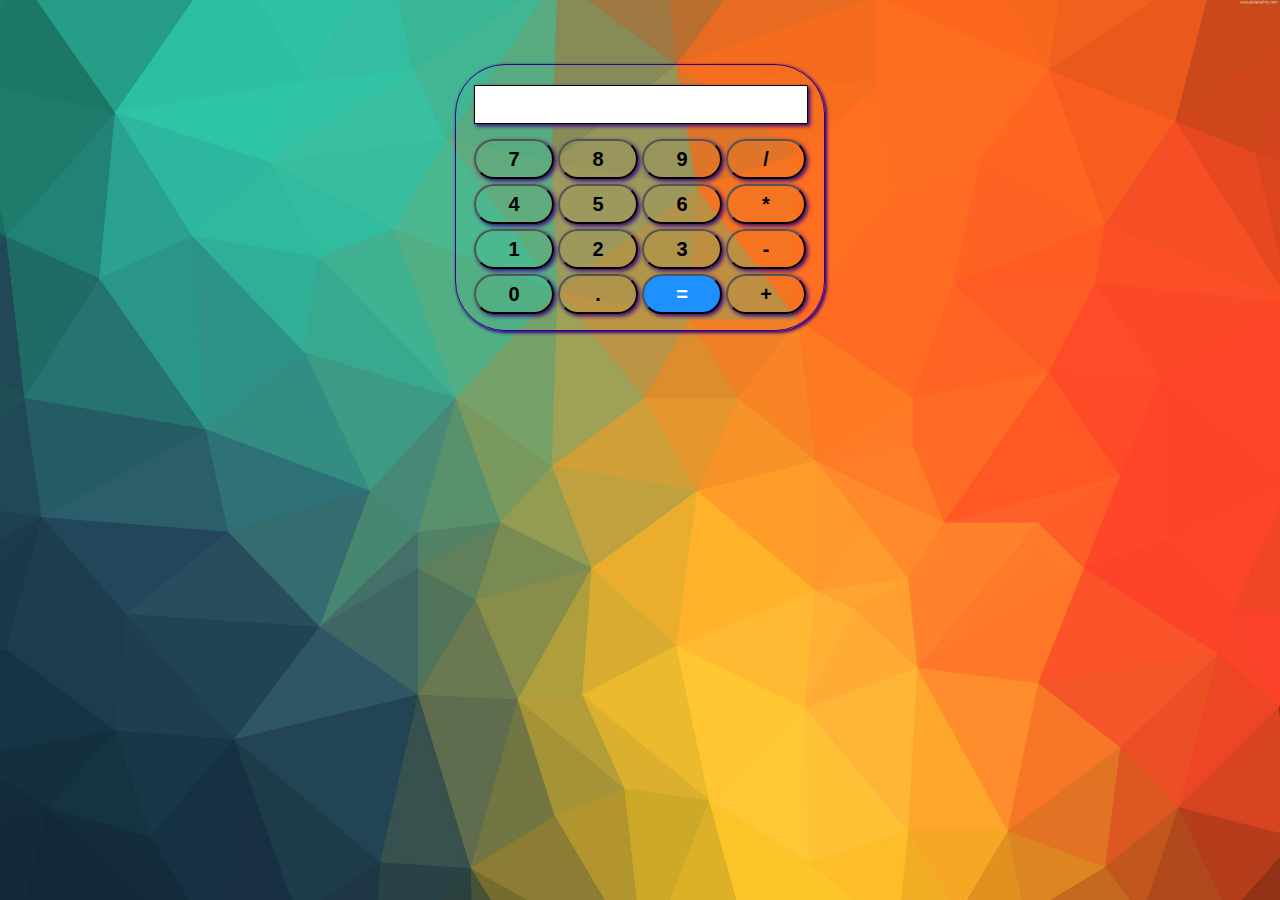
<file: Calculator/index.html>
<!DOCTYPE html>
<html lang="en">
<head>
    <meta charset="UTF-8">
    <meta name="viewport" content="width=device-width, initial-scale=1.0">
    <meta http-equiv="X-UA-Compatible" content="ie=edge">
    <script src="scripts/script1.js"></script>
    <script src="scripts/script_buttons.js"></script>
    <link rel="stylesheet" href="styles.css">
    <title>Document</title>
</head>
<body>
    <div class="calculat">
    <form>
        <input type="text" name="num1" id="n1"><br>
        <!-- <input type="text" name="sum" id="sum"><br> -->
        <div class="buttons">
        <input type="button" id="but_7" value="7" onclick="Button(7)" onmouseover="Light(7)" onmouseout="Nohover(7)">  
        <input type="button" id="but_8" value="8" onclick="Button(8)" onmouseover="Light(8)" onmouseout="Nohover(8)">
        <input type="button" id="but_9" value="9" onclick="Button(9)" onmouseover="Light(9)" onmouseout="Nohover(9)">
        <input type="button" id="but_10" value="/" onclick="Button(10)" onmouseover="Light(10)" onmouseout="Nohover(10)"><br>
        <input type="button" id="but_4" value="4" onclick="Button(4)" onmouseover="Light(4)" onmouseout="Nohover(4)">
        <input type="button" id="but_5" value="5" onclick="Button(5)" onmouseover="Light(5)" onmouseout="Nohover(5)">
        <input type="button" id="but_6" value="6" onclick="Button(6)" onmouseover="Light(6)" onmouseout="Nohover(6)">
        <input type="button" id="but_11" value="*" onclick="Button(11)" onmouseover="Light(11)" onmouseout="Nohover(11)"><br>
        <input type="button" id="but_1" value="1" onclick="Button(1)" onmouseover="Light(1)" onmouseout="Nohover(1)">
        <input type="button" id="but_2" value="2" onclick="Button(2)" onmouseover="Light(2)" onmouseout="Nohover(2)">
        <input type="button" id="but_3" value="3" onclick="Button(3)" onmouseover="Light(3)" onmouseout="Nohover(3)">
        <input type="button" id="but_12" value="-" onclick="Button(12)" onmouseover="Light(12)" onmouseout="Nohover(12)"><br>
        <input type="button" id="but_0" value="0" onclick="Button(0)" onmouseover="Light(0)" onmouseout="Nohover(0)">
        <input type="button" id="but_13" value="." onclick="Button(13)" onmouseover="Light(13)" onmouseout="Nohover(13)">
         <input type="button" id="cmp" value="=" onClick="Sum()" onmouseover="LightCmp()" onmouseout="NohoverCmp()" >
        <input type="button" id="but_14" value="+" onclick="Button(14)" onmouseover="Light(14)" onmouseout="Nohover(14)"><br>  
        </div>
        
    </form>  
    </div>
      
</body>
</html>
</file>
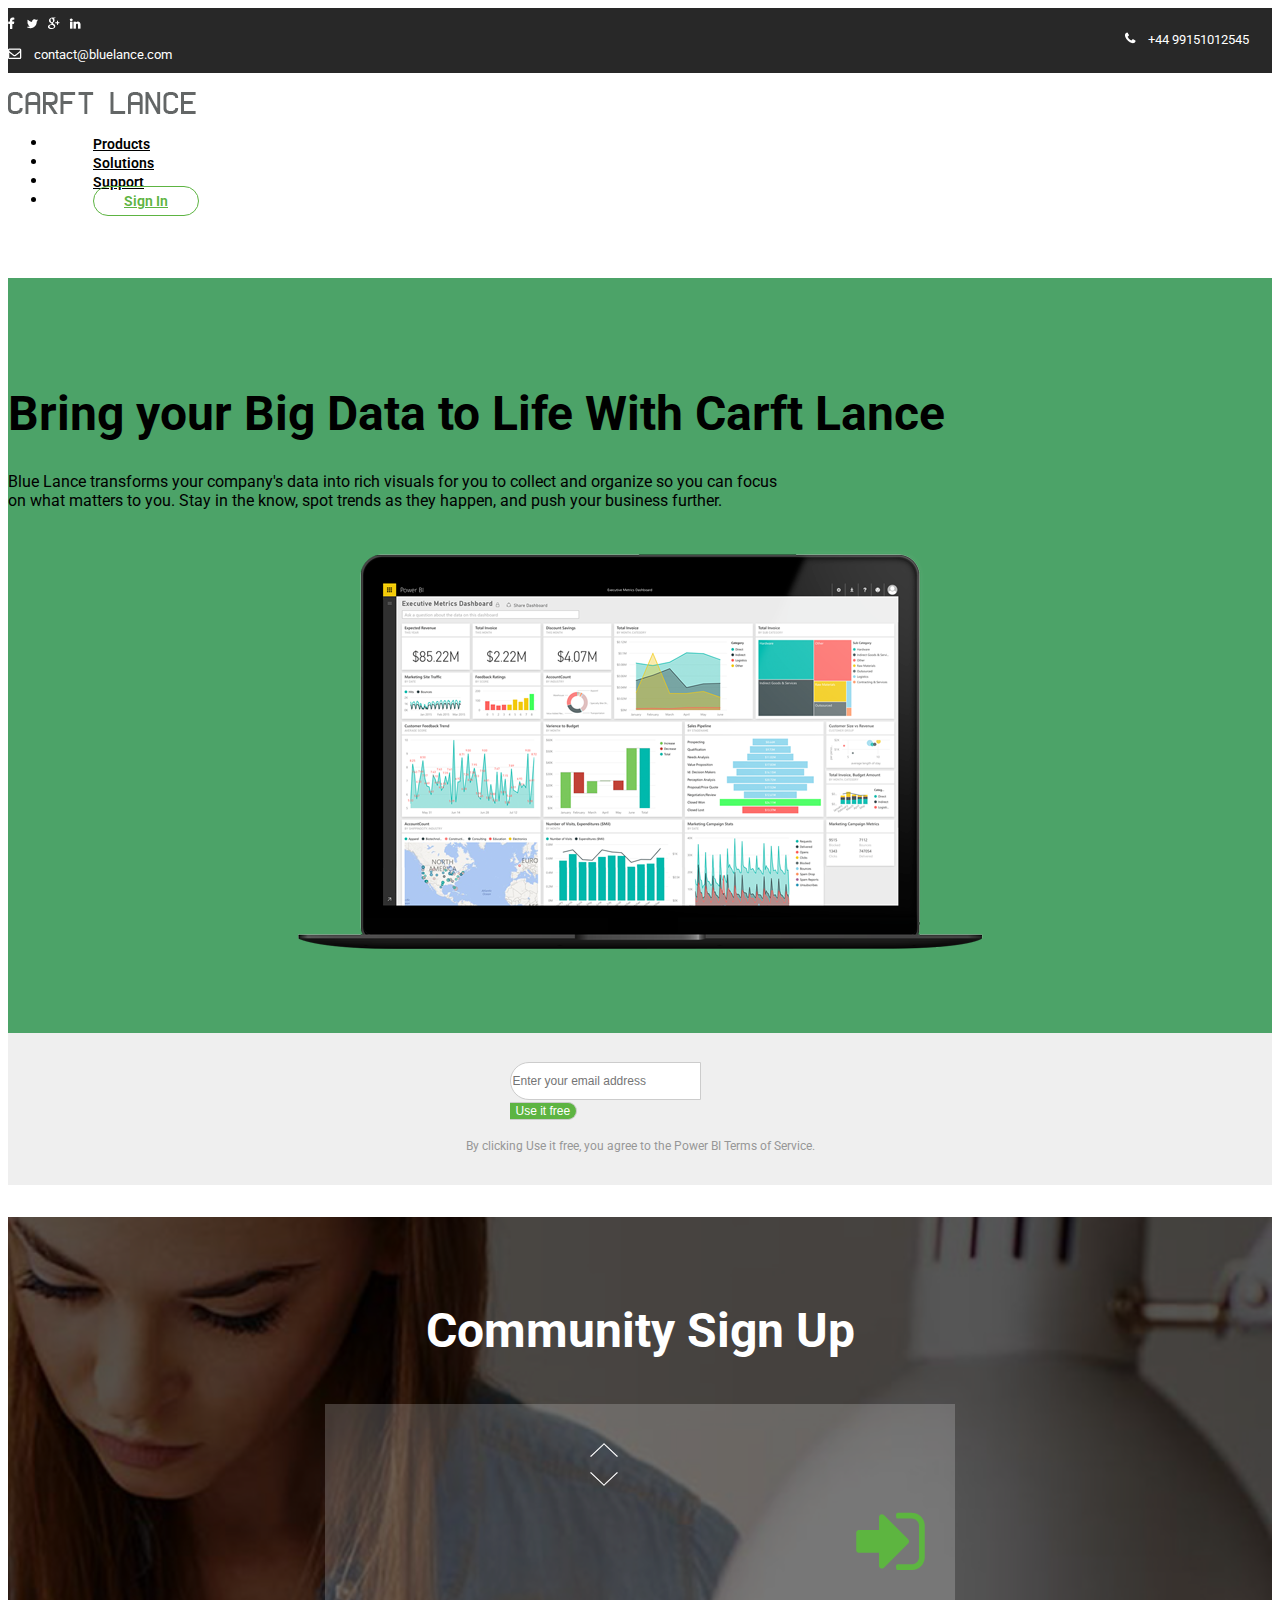
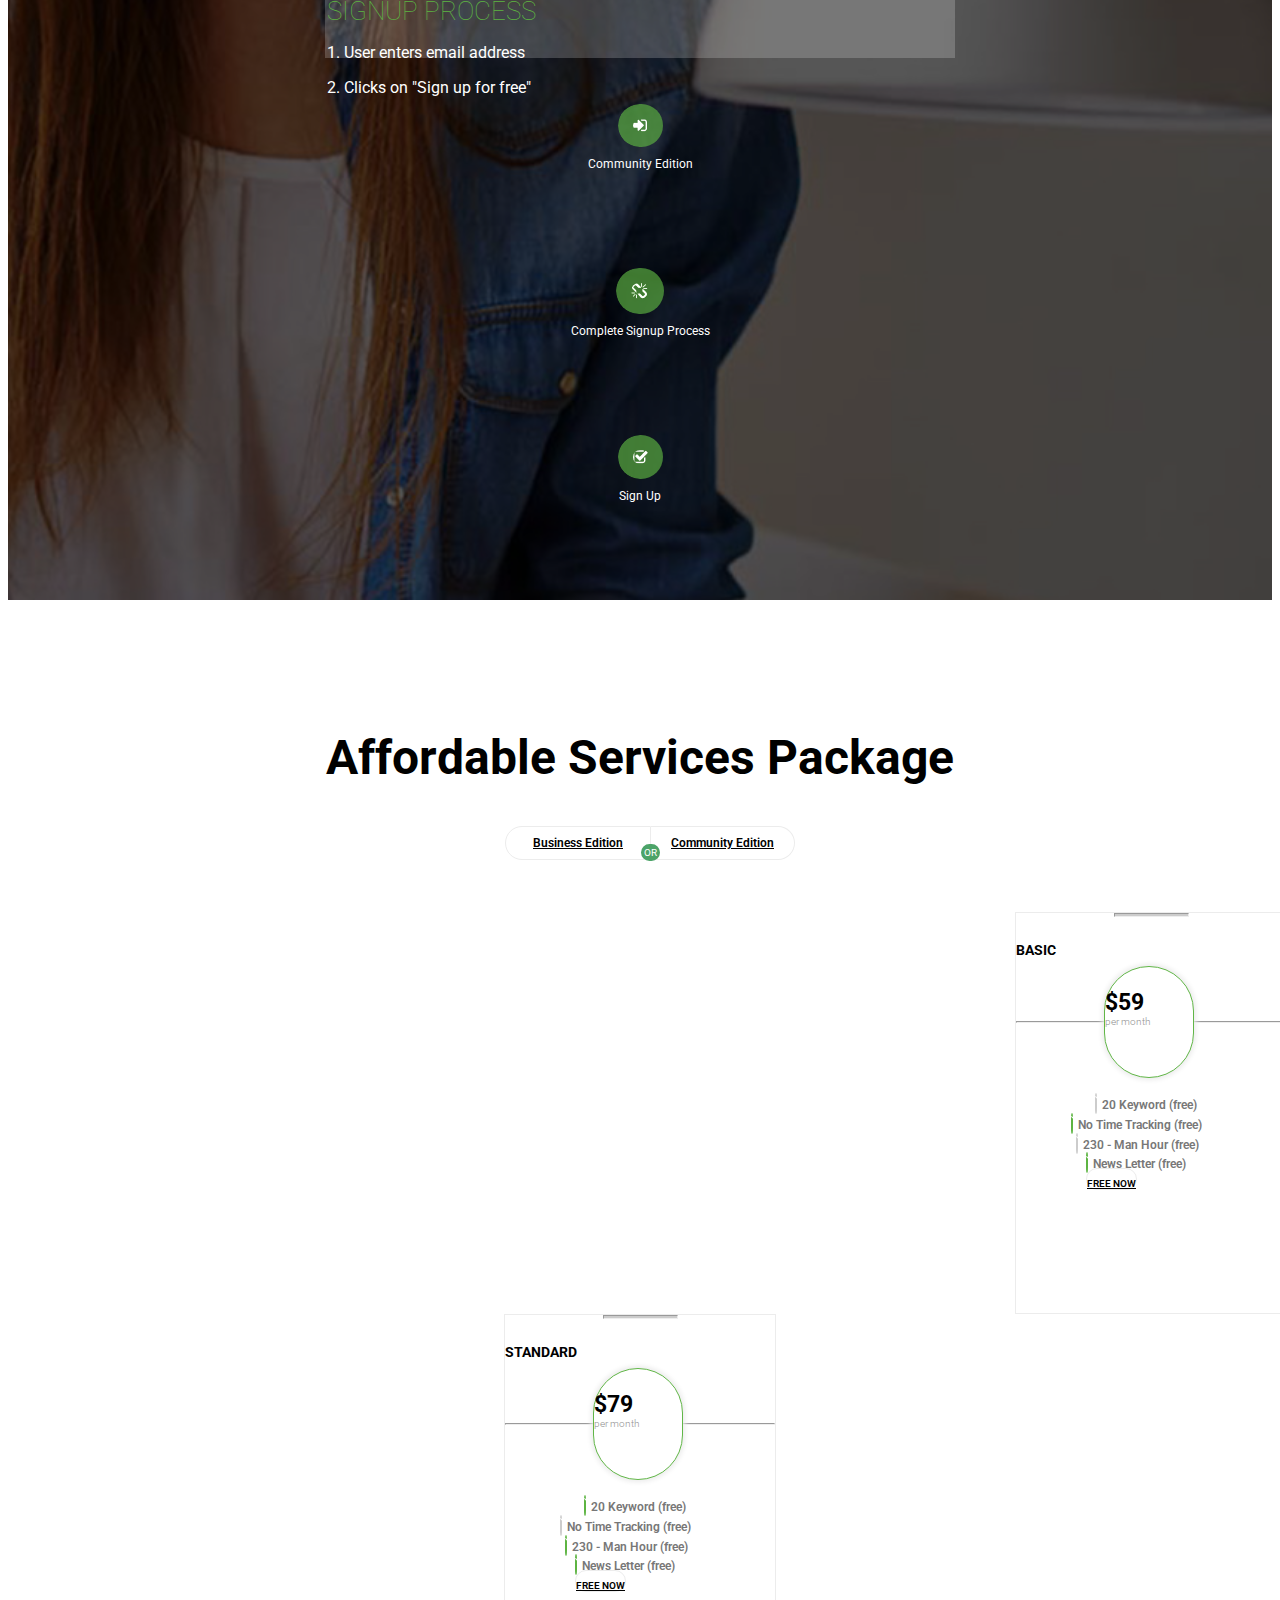
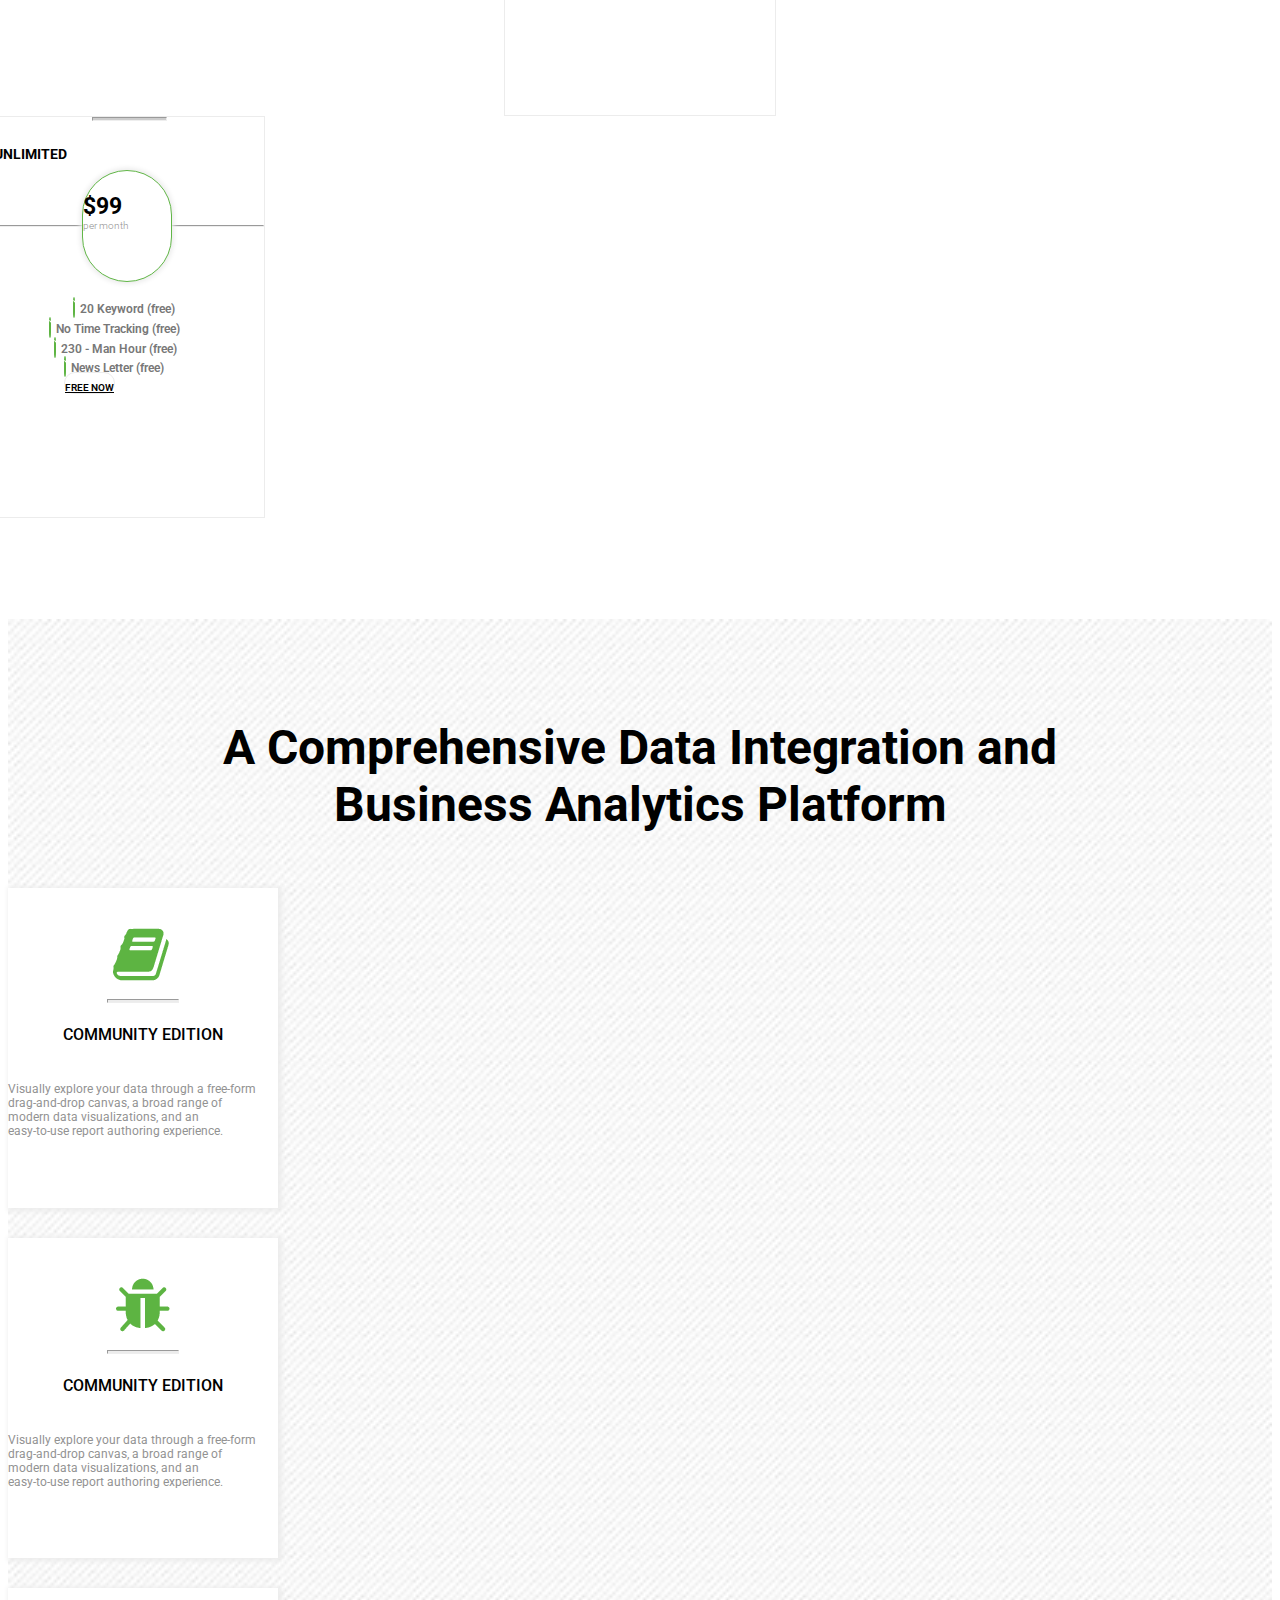
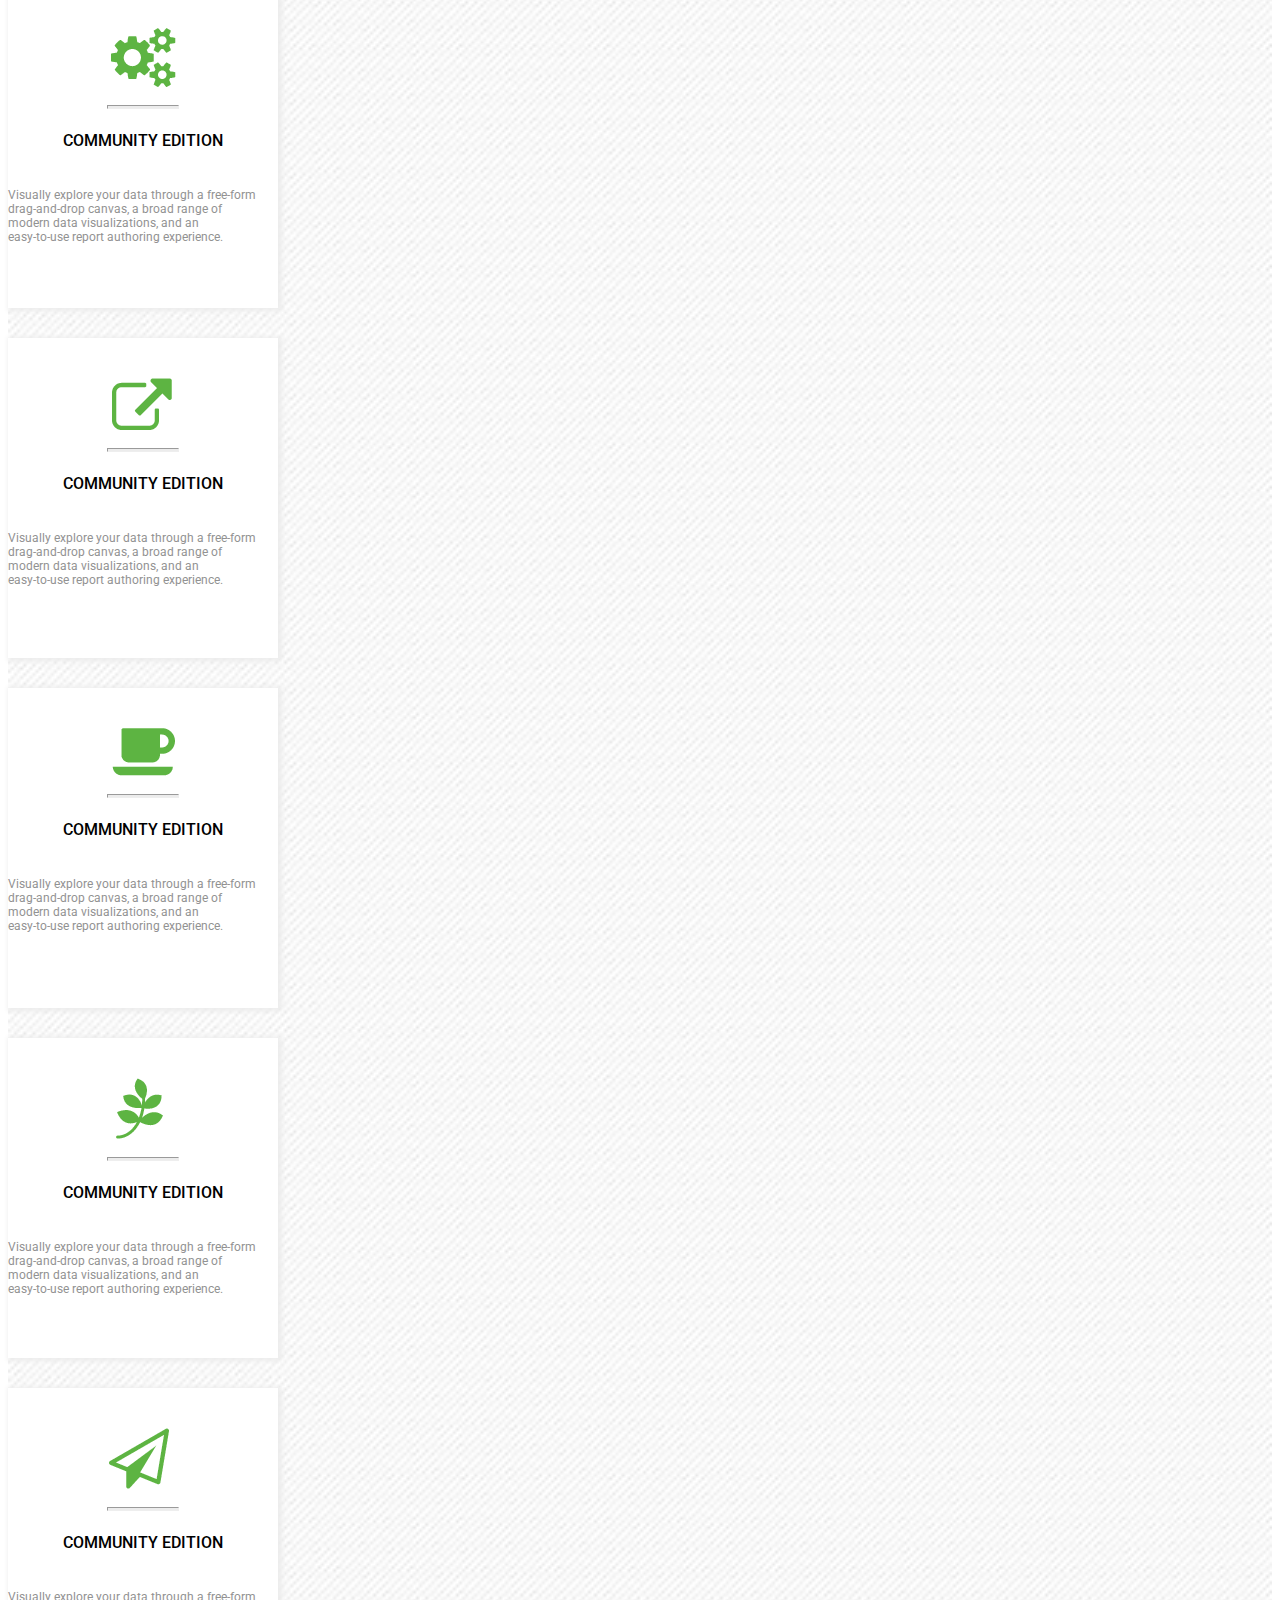
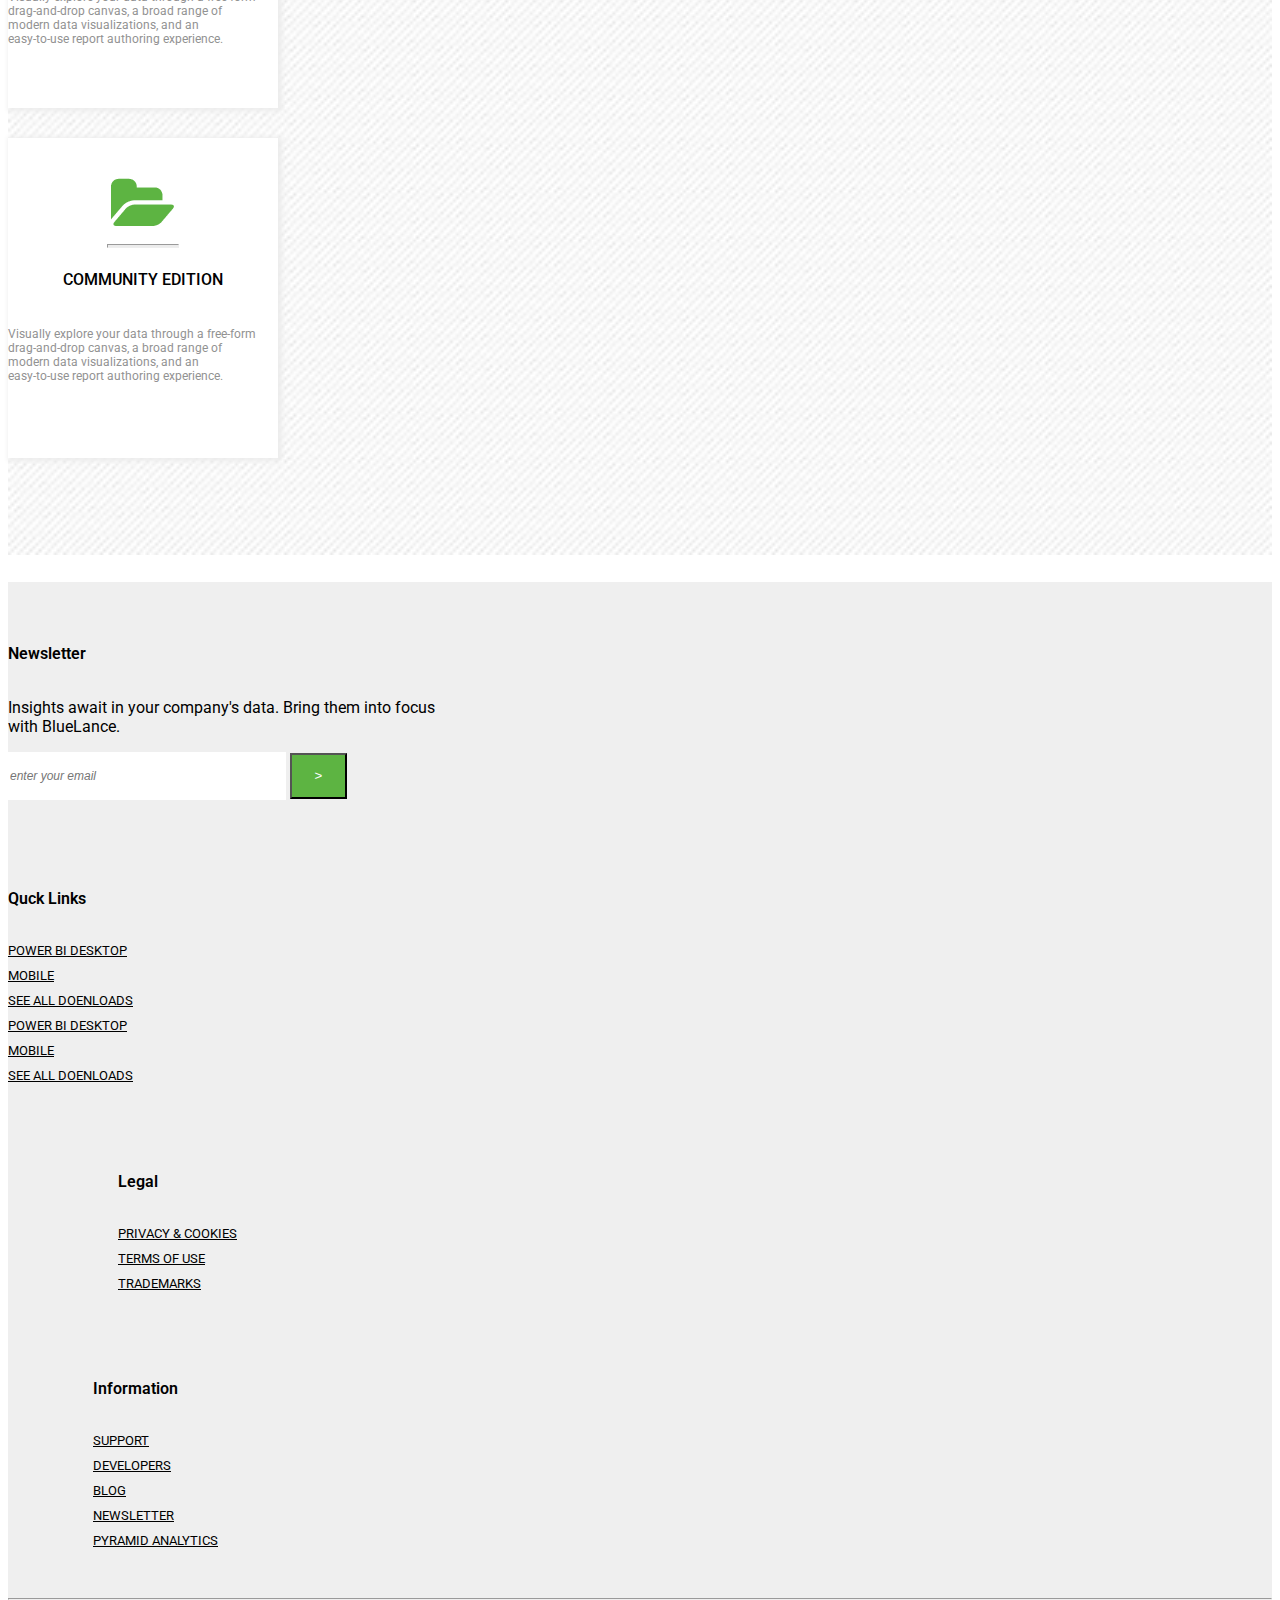
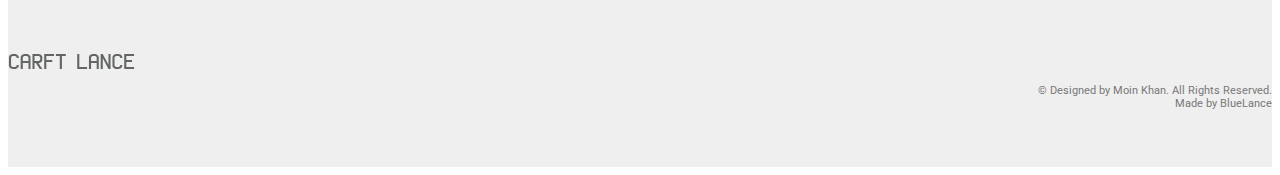
<file: Craft Lance Tow/index.html>
<!DOCTYPE html>
<html lang="en">
<head>
    <meta charset="UTF-8">
    <meta name="viewport" content="width=device-width, initial-scale=1.0">
    <meta http-equiv="X-UA-Compatible" content="ie=edge">
    <link rel="stylesheet" href="https://maxcdn.bootstrapcdn.com/bootstrap/4.0.0-beta.3/css/bootstrap.min.css" integrity="sha384-Zug+QiDoJOrZ5t4lssLdxGhVrurbmBWopoEl+M6BdEfwnCJZtKxi1KgxUyJq13dy" crossorigin="anonymous">
    <link rel="stylesheet" href="styles/main.css">
    <link href="https://fonts.googleapis.com/css?family=Bungee|Roboto:300" rel="stylesheet"> 
    <script src="https://code.jquery.com/jquery-3.2.1.min.js"></script>
    <script src="js/go_top.js"></script>
    <title>Document</title>
</head>
<body>
        <header>
            <div class="heading">
                    <div class="container">
                        <div class="row">
                             <div class="col-auto mr-auto">
                                 <!-- <img src="img/social.png" alt="socials"> -->
                                <a href="http://facebook.com/" class="social social-facebook"></a>
                                <a href="http://twitter.com/" class="social social-twitter"></a>
                                <a href="http://plus.google.com/" class="social social-google"></a>
                                <a href="http://instagram.com/" class="social social-instagram"></a>
                            </div>
                            <div class="col-auto">
                                <img src="img/phone.png" alt="phone" id="phone">
                                <p>+44 99151012545</p>
                            </div>
                                <div class="col-auto">
                                <img src="img/post.png" alt="post" id="post">
                                <p>contact@bluelance.com</p>  
                            </div>
                        </div>
                    </div>
            </div>
            <nav>
                <div class="container">
                    <div class="row">
                        <div class="navbar-header">
                            <a class="navbar-brand" href="#">
                                <img src="img/logo.png" alt="Logo">
                            </a>
                        </div>
                        <div class="col-md">
                            <ul class="nav justify-content-end">
                                <li class="nav-item">
                                    <a class="nav-link" href="#">Products</a>
                                </li>
                                <li class="nav-item">
                                    <a class="nav-link" href="#">Solutions</a>
                                </li>
                                <li class="nav-item">
                                    <a class="nav-link" href="#">Support</a>
                                </li>
                                <li class="nav-item">
                                    <a class="nav-link active" href="#">Sign In</a>
                                </li>
                            </ul>
                        </div>
                    </div>
                </div>
            </nav>
            <div class="titles">
                <div class="container">
                    <h1 class="text-center">Bring your Big Data to Life With Carft Lance</h1>
                    <p class="text-center">Blue Lance transforms your company's data into rich visuals for you to collect and organize so you can focus
                        <br> on what matters to you. Stay in the know, spot trends as they happen, and push your business further.</p>
                    <img src="img/image.png" alt="main">
                </div>

            </div>
        </header>
        <section id="community">
            <div class="email">
                <!-- <div class="container"> -->
                    <form class="form-inline">
                        <div class="btn-group">
                            <input type="email" class="form-control" id="email" placeholder="Enter your email address">
                            <button type="submit" class="btn btn-sm">Use it free</button>
                        </div>
                    </form>
                    <p>By clicking Use it free, you agree to the Power BI Terms of Service.</p>
                <!-- </div> -->
                
            </div>
            <div class="signUp">
                <div class="opacity">
                    <div class="container">
                        <h1>Community Sign Up</h1>
                        <div id="block">
                            <div class="arrows">
                                    <img src="img/arrowUp.png" alt="arrow">
                                    <img src="img/arrowDown.png" alt="arrow">
                            </div>
                            <div class="row">
                                <div class="col-sm-5 col-4"><a href="#"><img src="img/pointer.png" alt="poiner"></a></div>
                                <div class="col-sm-7 col-8">
                                    <h2>SIGNUP PROCESS</h2>
                                    <p>1. User enters email address</p>
                                    <p>2. Clicks on "Sign up for free"</p>
                                </div>
                            </div>
                            
                        </div>
                        <div class="circles">
                            <div class="row">
                                <div class="col-sm-4">
                                    <a href="#">
                                        <div class="circ_img" style="width:45px;">
                                            <img src="img/ComEdition3.png" alt="comedit">
                                        </div>
                                    </a> 
                                    <p>Community Edition</p>
                                </div>
                                <div class="col-sm-4">
                                    <a href="#">
                                            <div class="circ_img"><img src="img/SignUpProcess.png" alt="signproc">
                                            </div>
                                        </a>
                                    <p>Complete Signup Process</p>
                                </div>
                                <div class="col-sm-4">
                                    <a href="#">
                                    <div class="circ_img" style="width:45px;">
                                        <img src="img/SignUp2.png" alt="sign">
                                    </div>
                                    </a>
                                    <p>Sign Up</p>
                                </div>
                            </div>
                            
                        </div>
                    </div> 
                </div>

            </div>
        </section>
        <section id="services">
            <div class="container">
                <h1>Affordable Services Package</h1>
                <div class="butt">
                    <a href="#">Business Edition</a><p>OR</p><a href="#">Community Edition</a>
                </div>  
                <div class="row justify-content-center">
                    <div class="col-lg-4">
                        <div class="block">
                            <hr class="indicator">
                            <p class="text-center">BASIC</p>
                            <hr class="line">
                            <div class="circ">
                                <h3 class="text-center">$59</h3>
                                <p class="text-center">per month</p>
                            </div>
                            <div class="round">
                                <input type="checkbox" checked>
                                <label for="checkbox" style="background:#cccccc; border:#cccccc solid 1px;" ></label>
                                <p>20 Keyword (free)</p>
                                <input type="checkbox" checked>
                                <label for="checkbox"></label>
                                <p>No Time Tracking (free)</p>
                                <input type="checkbox" checked>
                                <label for="checkbox" style="background:#cccccc; border:#cccccc solid 1px; margin-left:60px;"></label>
                                <p>230 - Man Hour (free)</p>
                                <input type="checkbox" checked>
                                <label for="checkbox" style="margin-left:70px;"></label>
                                <p>News Letter (free)</p>
                            </div>
                            <a href="#" class="btn" >FREE NOW</a>
                        </div>
                    </div>
                    <div class="col-lg-4">
                        <div class="block">
                            <hr class="indicator">
                            <p class="text-center">STANDARD</p>
                            <hr class="line">
                            <div class="circ">
                                <h3 class="text-center">$79</h3>
                                <p class="text-center">per month</p>
                            </div>
                            <div class="round">
                                <input type="checkbox" checked>
                                <label for="checkbox"></label>
                                <p>20 Keyword (free)</p>
                                <input type="checkbox" checked>
                                <label for="checkbox" style="background:#cccccc; border:#cccccc solid 1px;"></label>
                                <p>No Time Tracking (free)</p>
                                <input type="checkbox" checked>
                                <label for="checkbox" style="margin-left:60px;"></label>
                                <p>230 - Man Hour (free)</p>
                                <input type="checkbox" checked>
                                <label for="checkbox" style="margin-left:70px;"></label>
                                <p>News Letter (free)</p>
                            </div>
                            <a href="#" class="btn" >FREE NOW</a>
                        </div>
                    </div>
                    <div class="col-lg-4">
                        <div class="block">
                            <hr class="indicator">
                            <p class="text-center">UNLIMITED</p>
                            <hr class="line">
                            <div class="circ">
                                <h3 class="text-center">$99</h3>
                                <p class="text-center">per month</p>
                            </div>
                            <div class="round">
                                <input type="checkbox" checked>
                                <label for="checkbox"></label>
                                <p>20 Keyword (free)</p>
                                <input type="checkbox" checked>
                                <label for="checkbox"></label>
                                <p>No Time Tracking (free)</p>
                                <input type="checkbox" checked>
                                <label for="checkbox" style="margin-left:60px;"></label>
                                <p>230 - Man Hour (free)</p>
                                <input type="checkbox" checked>
                                <label for="checkbox" style="margin-left:70px;"></label>
                                <p>News Letter (free)</p>
                            </div>
                            <a href="#" class="btn" >FREE NOW</a>
                        </div>
                    </div>
                </div>
            </div>
        </section>
        <section id="platform">
            <h1>A Comprehensive Data Integration and <br>
               Business Analytics Platform</h1>
               <div class="container">
            <div class="row">
                <div class="col-lg-3 col-sm-6">
                    <div class="edition">
                        <div class="hidden" style="width:60px;">
                            <img src="img/book.png" alt="book">
                        </div>
                        <hr class="underline">
                        <h4>COMMUNITY EDITION</h4>
                        <p class="text-center">Visually explore your data through a free-form <br> 
                            drag-and-drop canvas, a broad range of <br>
                             modern data visualizations, and an <br> easy-to-use report authoring experience.</p>
                    </div>
                </div>
                <div class="col-lg-3 col-sm-6">
                        <div class="edition"> 
                            <div class="hidden">
                                <img src="img/beetle.png" alt="beetle">
                            </div>
                            <hr class="underline">
                            <h4>COMMUNITY EDITION</h4>
                            <p class="text-center">Visually explore your data through a free-form
                                <br> drag-and-drop canvas, a broad range of
                                <br> modern data visualizations, and an
                                <br> easy-to-use report authoring experience.</p>
                        </div>
                </div>
                <div class="col-lg-3 col-sm-6">
                        <div class="edition">
                            <div class="hidden" style="width:65px;">
                                <img src="img/gear.png" alt="gear">
                            </div>
                                <hr class="underline">
                                <h4>COMMUNITY EDITION</h4>
                                <p class="text-center">Visually explore your data through a free-form
                                    <br> drag-and-drop canvas, a broad range of
                                    <br> modern data visualizations, and an
                                    <br> easy-to-use report authoring experience.</p>
                                </div>
                </div>
                <div class="col-lg-3 col-sm-6">
                        <div class="edition">
                            <div class="hidden" style="width:62px;">
                                <img src="img/pointerUp.png" alt="pointerUp">
                            </div>
                            <hr class="underline">
                            <h4>COMMUNITY EDITION</h4>
                            <p class="text-center">Visually explore your data through a free-form
                                <br> drag-and-drop canvas, a broad range of
                                <br> modern data visualizations, and an
                                <br> easy-to-use report authoring experience.</p>
                        </div>
                </div>
            </div>
            <div class="row">
                    <div class="col-lg-3 col-sm-6">
                        <div class="edition">
                            <div class="hidden" style="width:63px;">
                                <img src="img/cup.png" alt="cup">
                            </div>
                            <hr class="underline">
                            <h4>COMMUNITY EDITION</h4>
                            <p class="text-center">Visually explore your data through a free-form <br> 
                                drag-and-drop canvas, a broad range of <br>
                                 modern data visualizations, and an <br> easy-to-use report authoring experience.</p>
                        </div>
                    </div>
                    <div class="col-lg-3 col-sm-6">
                            <div class="edition"> 
                                <div class="hidden"><img src="img/stick.png" alt="stick"></div>
                                
                                <hr class="underline">
                                <h4>COMMUNITY EDITION</h4>
                                <p class="text-center">Visually explore your data through a free-form
                                    <br> drag-and-drop canvas, a broad range of
                                    <br> modern data visualizations, and an
                                    <br> easy-to-use report authoring experience.</p>
                            </div>
                    </div>
                    <div class="col-lg-3 col-sm-6">
                            <div class="edition">
                                <div class="hidden" style="width:68px;">
                                    <img src="img/plan.png" alt="plan">
                                </div>
                                    <hr class="underline">
                                    <h4>COMMUNITY EDITION</h4>
                                    <p class="text-center">Visually explore your data through a free-form
                                        <br> drag-and-drop canvas, a broad range of
                                        <br> modern data visualizations, and an
                                        <br> easy-to-use report authoring experience.</p>
                                    </div>
                    </div>
                    <div class="col-lg-3 col-sm-6">
                            <div class="edition">
                                <div class="hidden" style="width:64px;">
                                    <img src="img/dir.png" alt="dir">
                                </div>
                                <hr class="underline">
                                <h4>COMMUNITY EDITION</h4>
                                <p class="text-center">Visually explore your data through a free-form
                                    <br> drag-and-drop canvas, a broad range of
                                    <br> modern data visualizations, and an
                                    <br> easy-to-use report authoring experience.</p>
                            </div>
                    </div>
                </div>
            </div>
        </section>
        <footer>
            <div class="container">
                <div class="row">
                    <div class="col-xl-4 col-sm-12 first">
                            <h5>Newsletter</h5>
                            <p>Insights await in your company's data. Bring them into focus
                                <br> with BlueLance.</p>
                            <form class="form-inline">
                                <div class="btn-group">
                                    <input type="email" class="form-control" id="footer_email" placeholder="enter your email">
                                    <button type="submit" class="btn btn-sm" id="but">></button>
                                </div>
                            </form>
                    </div>
                    <div class="col-md-auto col-4">
                        <h5>Quck Links</h5>
                        <a href="#">POWER BI DESKTOP</a>
                        <a href="#">MOBILE</a>
                        <a href="#">SEE ALL DOENLOADS</a>
                        <a href="#">POWER BI DESKTOP</a>
                        <a href="#">MOBILE</a>
                        <a href="#">SEE ALL DOENLOADS</a>
                    </div>
                    <div class="col-md-auto col-4">
                        <h5>Legal</h5>
                        <a href="#">PRIVACY & COOKIES</a>
                        <a href="#">TERMS OF USE</a>
                        <a href="#">TRADEMARKS</a>
                    </div>
                    <div class="col-md-auto col-4">
                        <h5>Information</h5>
                        <a href="#">SUPPORT</a>
                        <a href="#">DEVELOPERS</a>
                        <a href="#">BLOG</a>
                        <a href="#">NEWSLETTER</a>
                        <a href="#">PYRAMID ANALYTICS</a>
                    </div>
                </div>
            </div>
            <hr>
            <div class="container">
                <div class="row justify-content-between">
                    <div class="col-4">
                        <img src="img/footerLogo.png" alt="footer_logo">
                    </div>
                    <div class="col-4">
                        <p id="footer">© Designed by Moin Khan. All Rights Reserved. <br> 
                                Made by BlueLance</p>
                    </div>
                </div>
            </div>
        </footer>
        <a href="" id="go-top">Вверх</a>
        <!-- <div id="stop" class="scrollTop">
            <span><a href="">Top</a></span>
          </div> -->
</body>
</html>
</file>
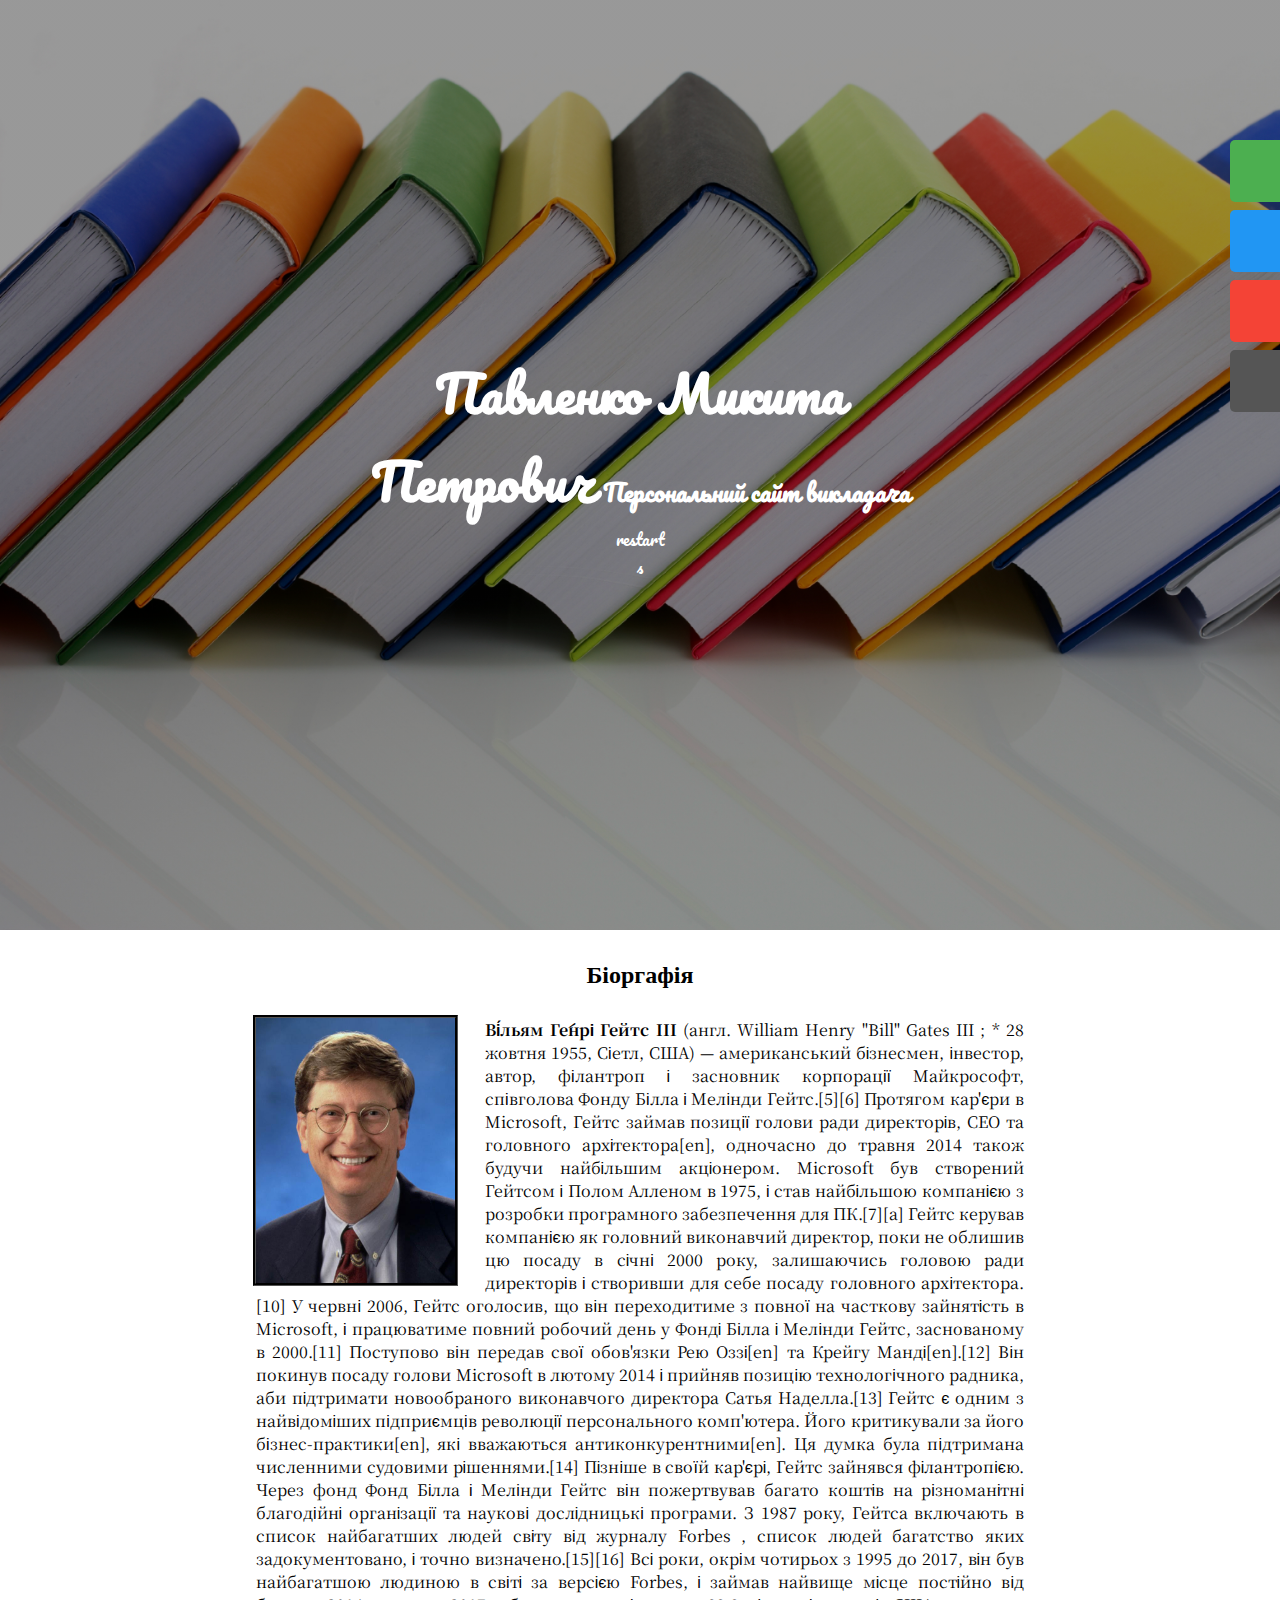
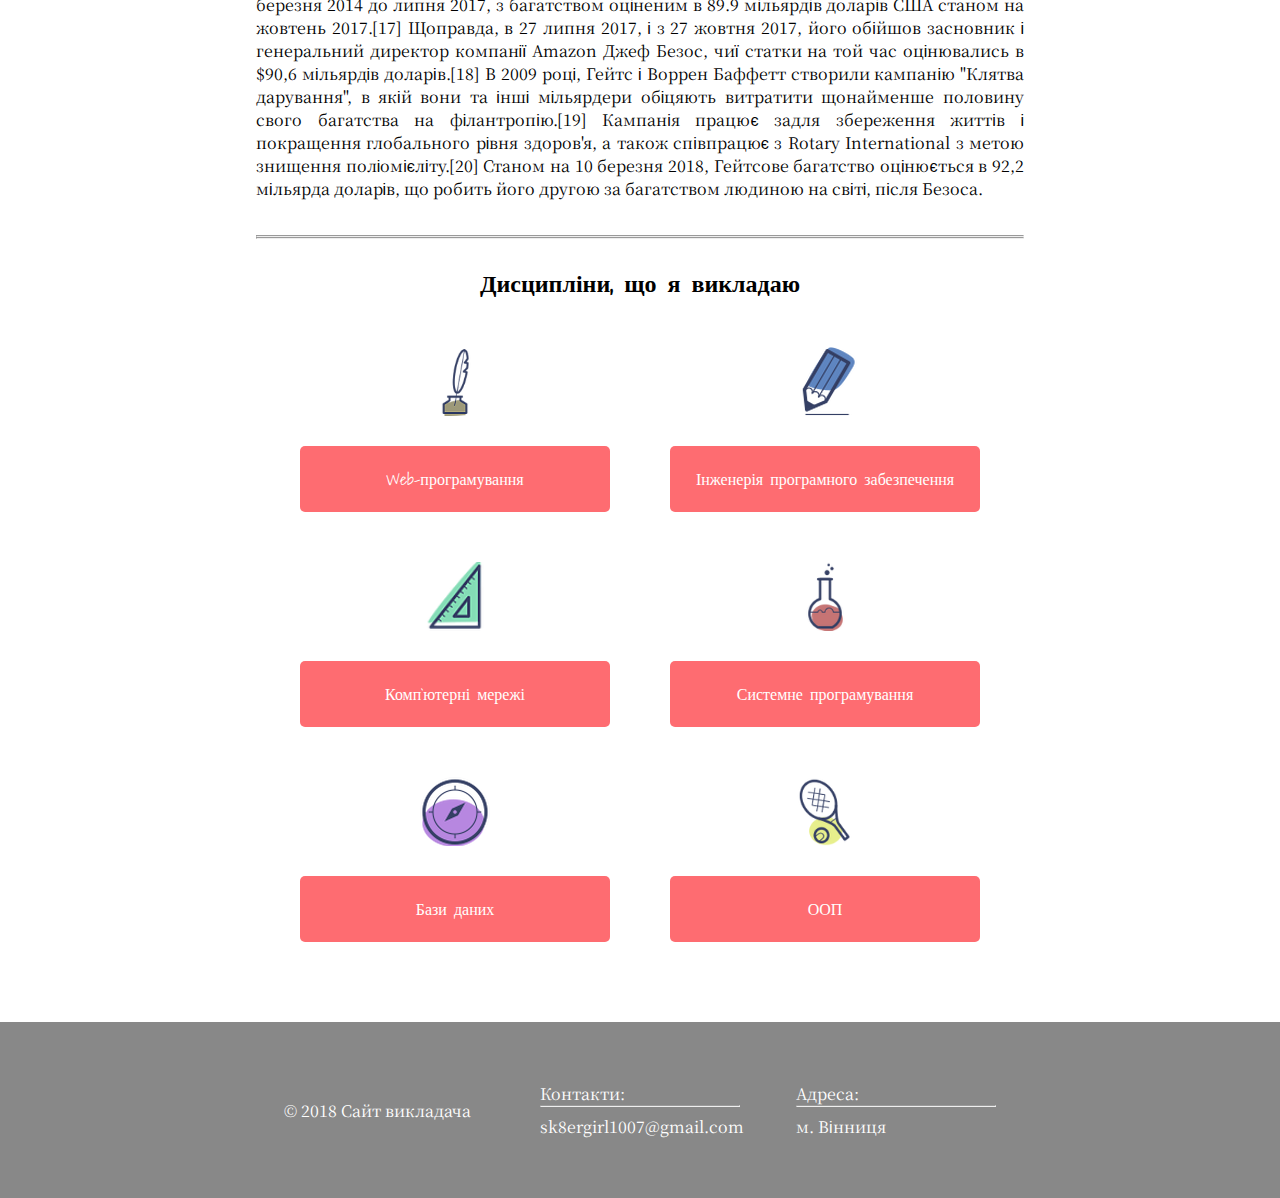
<file: laba1/index.html>
<!doctype html>
<html lang="en">
<head>
    <meta charset="UTF-8">
    <title>Document</title>
    <link rel="stylesheet" href="css/style.css">
    <link href="https://fonts.googleapis.com/css?family=Noto+Serif+JP" rel="stylesheet">
    <link href="https://fonts.googleapis.com/css?family=Pacifico|Shadows+Into+Light" rel="stylesheet">
    <script src="http://code.jquery.com/jquery-3.3.1.min.js" integrity="sha256-FgpCb/KJQlLNfOu91ta32o/NMZxltwRo8QtmkMRdAu8="
            crossorigin="anonymous"></script>
</head>
<body>
<header>
    <div class="container">
        <div class="hero-image">
            <div class="hero-text">
                <h1>
                <span class="title" style="font-size:50px">Павленко Микита Петрович</span>
                <span class="title" style="padding-top: 20px; font-size: 24px;">Персональний сайт викладача</span>
                </h1>
                <div class="button">restart</div>s
            </div>
        </div>

        <!--<img src="img/123.png" height="200px">-->
    </div>

</header>
<nav>
    <div id="mySidenav" class="sidenav">
    <a href="index.html" id="biography">Біографія</a>
    <a href="subjects.html" id="inform">Інформація про дисципліни</a>
    <a href="timetb.html" id="timetb">Розклад занять викладача</a>
    <a href="public.html" id="public">Список наукових публікацій</a>
    </div>
    <div id="menuToggle">
        <!--
        A fake / hidden checkbox is used as click reciever,
        so you can use the :checked selector on it.
        -->
        <input type="checkbox" />
        <!--
        Some spans to act as a hamburger.

        They are acting like a real hamburger,
        not that McDonalds stuff.
        -->
        <span></span>
        <span></span>
        <span></span>
        <ul id="menu">
            <a href="index.html"><li>Біографія</li></a>
            <a href="subjects.html"><li>Інформація про дисципліни</li></a>
            <a href="timetb.html"><li>Розклад занять викладача</li></a>
            <a href="public.html"><li>Список наукових публікацій</li></a>
        </ul>
    </div>
</nav>

<section id="contain">
    <div class="container">
        <h2 align="center">Біоргафія</h2>
        <img src="img/Bill.jpg" align="left" width="199" height="265" id="bill">
        <p><b>Ві́льям Ге́нрі Гейтс III</b> (англ. William Henry "Bill" Gates III ; * 28 жовтня 1955, Сіетл, США) — американський бізнесмен, інвестор, автор, філантроп і засновник корпорації Майкрософт, співголова Фонду Білла і Мелінди Гейтс.[5][6] Протягом кар'єри в Microsoft, Гейтс займав позиції голови ради директорів, CEO та головного архітектора[en], одночасно до травня 2014 також будучи найбільшим акціонером.
            Microsoft був створений Гейтсом і Полом Алленом в 1975, і став найбільшою компанією з розробки програмного забезпечення для ПК.[7][a] Гейтс керував компанією як головний виконавчий директор, поки не облишив цю посаду в січні 2000 року, залишаючись головою ради директорів і створивши для себе посаду головного архітектора.[10]
            У червні 2006, Гейтс оголосив, що він переходитиме з повної на часткову зайнятість в Microsoft, і працюватиме повний робочий день у Фонді Білла і Мелінди Гейтс, заснованому в 2000.[11] Поступово він передав свої обов'язки Рею Оззі[en] та Крейгу Манді[en].[12] Він покинув посаду голови Microsoft в лютому 2014 і прийняв позицію технологічного радника, аби підтримати новообраного виконавчого директора Сатья Наделла.[13]
            Гейтс є одним з найвідоміших підприємців революції персонального комп'ютера. Його критикували за його бізнес-практики[en], які вважаються антиконкурентними[en]. Ця думка була підтримана численними судовими рішеннями.[14] Пізніше в своїй кар'єрі, Гейтс зайнявся філантропією. Через фонд Фонд Білла і Мелінди Гейтс він пожертвував багато коштів на різноманітні благодійні організації та наукові дослідницькі програми.
            З 1987 року, Гейтса включають в список найбагатших людей світу від журналу Forbes , список людей багатство яких задокументовано, і точно визначено.[15][16]
            Всі роки, окрім чотирьох з 1995 до 2017, він був найбагатшою людиною в світі за версією Forbes, і займав найвище місце постійно від березня 2014 до липня 2017, з багатством оціненим в 89.9 мільярдів доларів США станом на жовтень 2017.[17] Щоправда, в 27 липня 2017, і з 27 жовтня 2017, його обійшов засновник і генеральний директор компанії Amazon Джеф Безос, чиї статки на той час оцінювались в $90,6 мільярдів доларів.[18]
            В 2009 році, Гейтс і Воррен Баффетт створили кампанію "Клятва дарування", в якій вони та інші мільярдери обіцяють витратити щонайменше половину свого багатства на філантропію.[19] Кампанія працює задля збереження життів і покращення глобального рівня здоров'я, а також співпрацює з Rotary International з метою знищення поліомієліту.[20] Станом на 10 березня 2018, Гейтсове багатство оцінюється в 92,2 мільярда доларів, що робить його другою за багатством людиною на світі, після Безоса.</p>
    </div>
</section>
<section id="additional">
    <div class="container">
        <hr> <hr>
        <h2 align="center">Дисципліни, що я викладаю</h2>
        <div class="flex-container">
            <div class="subject">
                <img src="img/1.png">
                <a href="#">Web-програмування</a>
            </div>
            <div class="subject">
                <img src="img/2.png" align="center">
                <a href="#">Інженерія програмного забезпечення</a>
            </div>
            <div class="subject">
                <img src="img/3.png" align="center">
                <a href="#">Комп`ютерні мережі</a>
            </div>
            <div class="subject">
                <img src="img/4.png" align="center">
                <a href="#">Системне програмування</a>
            </div>
            <div class="subject">
                <img src="img/5.png" align="center">
                <a href="#">Бази даних</a>
            </div>
            <div class="subject">
                <img src="img/6.png" align="center">
                <a href="#">ООП</a>
            </div>
        </div>
    </div>
</section>
<footer>
    <div class="container">
        <div class="flex-container">
            <div class="name"><p>© 2018 Сайт викладача</p></div>
            <div class="contacts">
                <p>Контакти:</p><hr>
                <p>sk8ergirl1007@gmail.com</p>
            </div>
            <div class="adress">
                <p>Адреса:</p><hr>
                <p>м. Вінниця</p>
            </div>
        </div>

    </div>
</footer>
<button onclick="topFunction()" id="myBtn" title="Go to top">Top</button>
<script src="scripts/slideshow.js"></script>
<script src="scripts/button.js"></script>
</body>
</html>
</file>
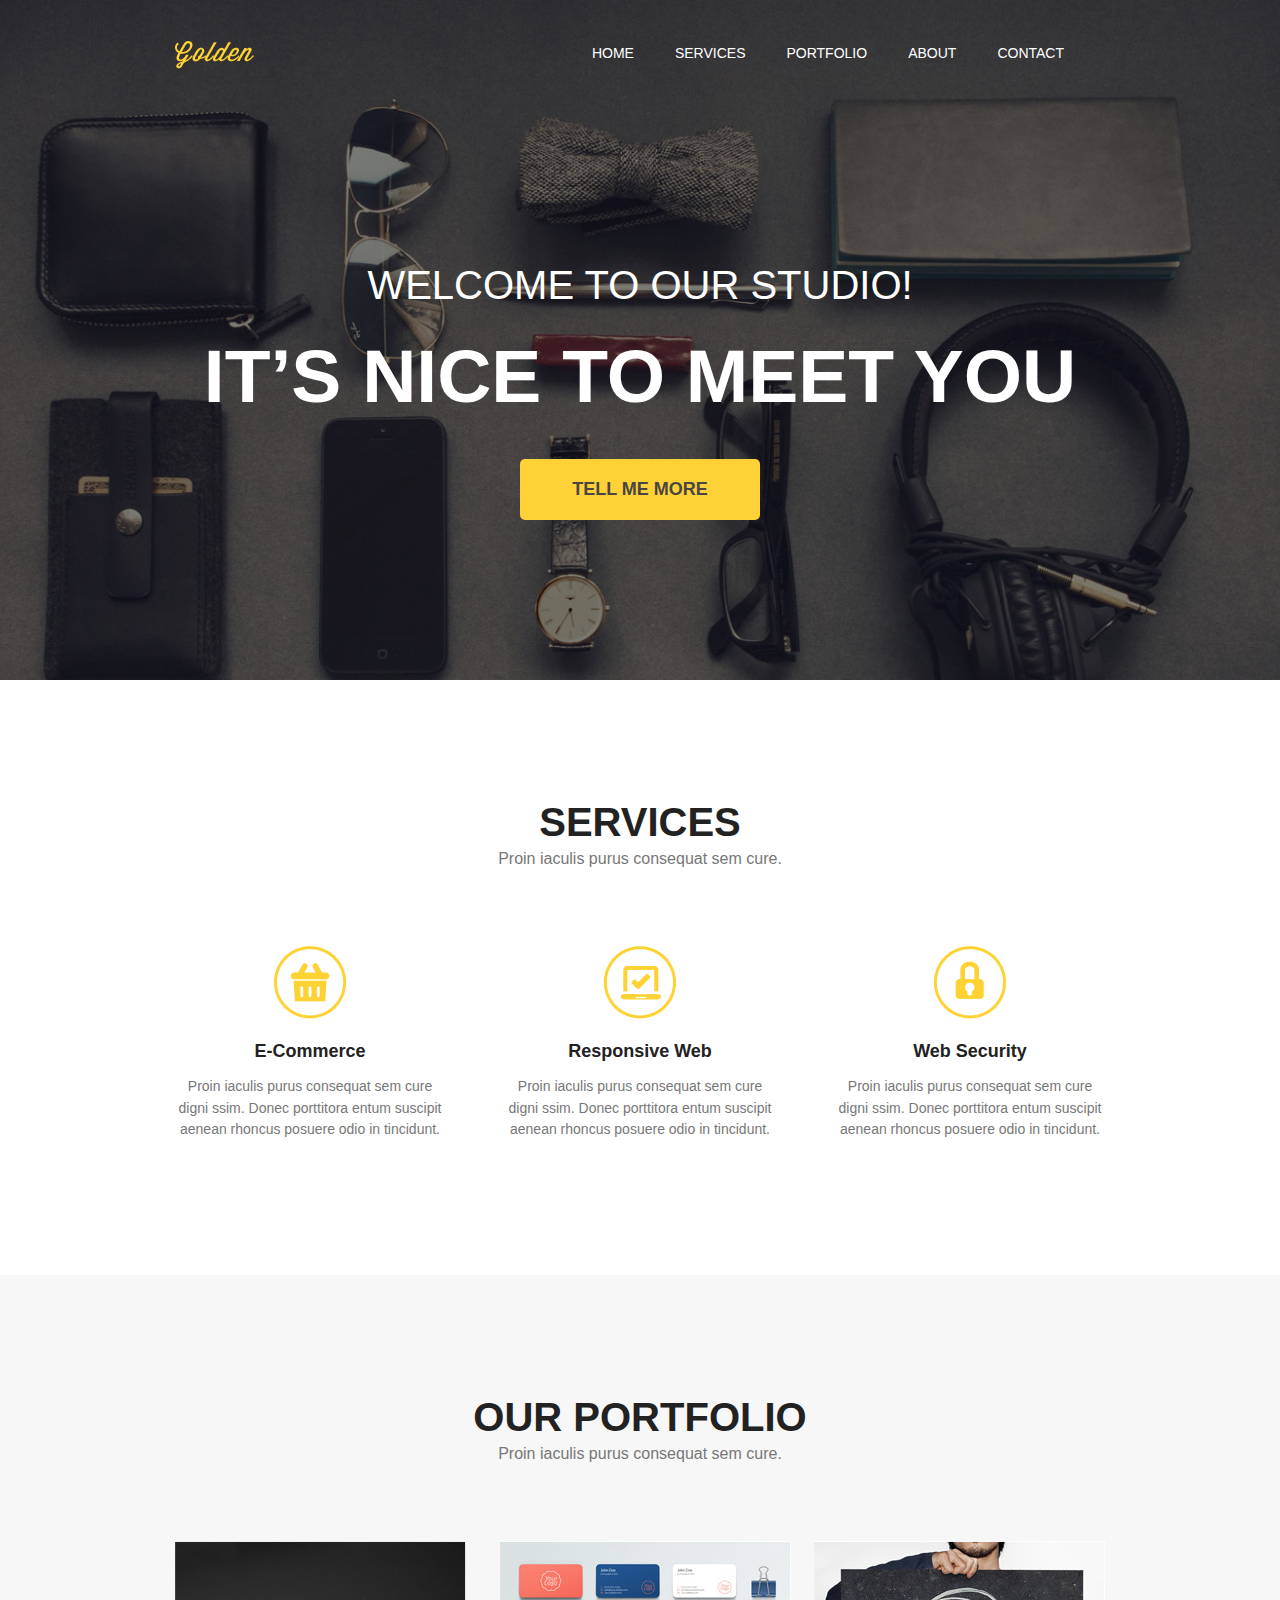
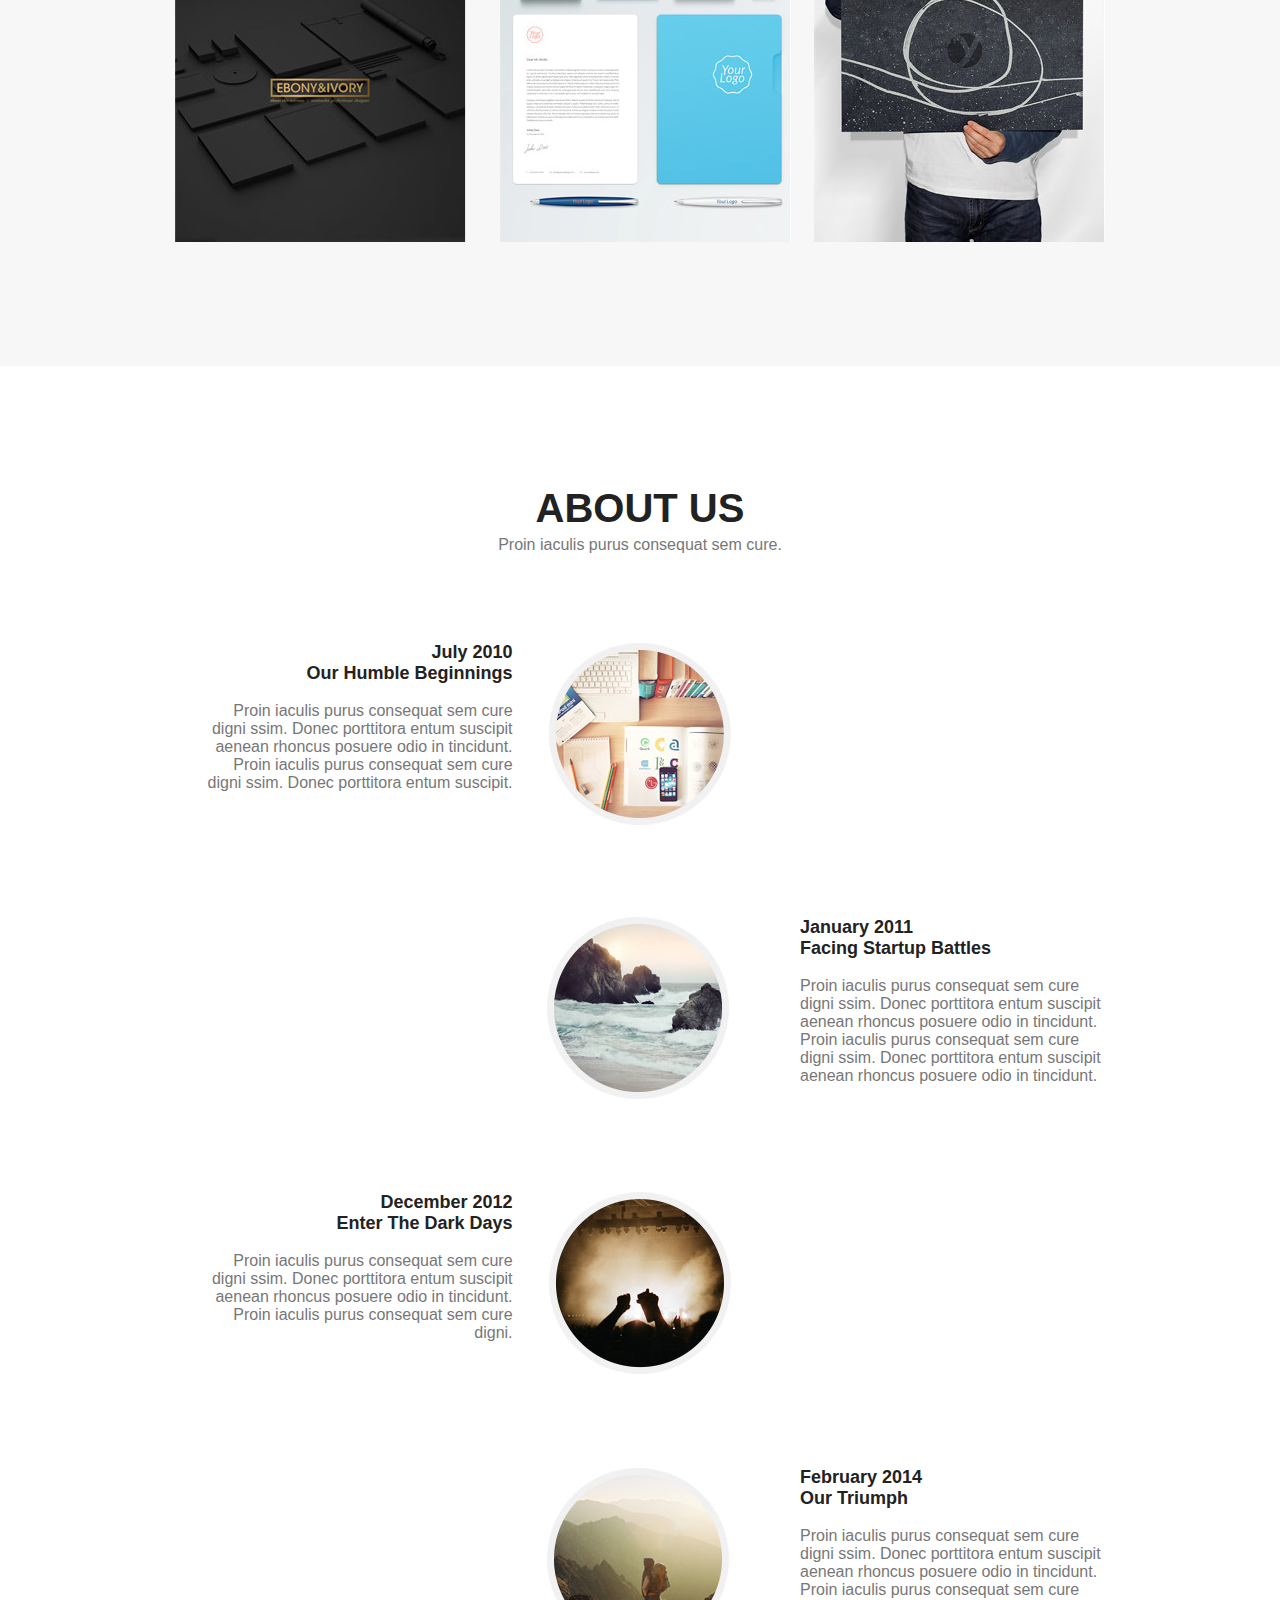
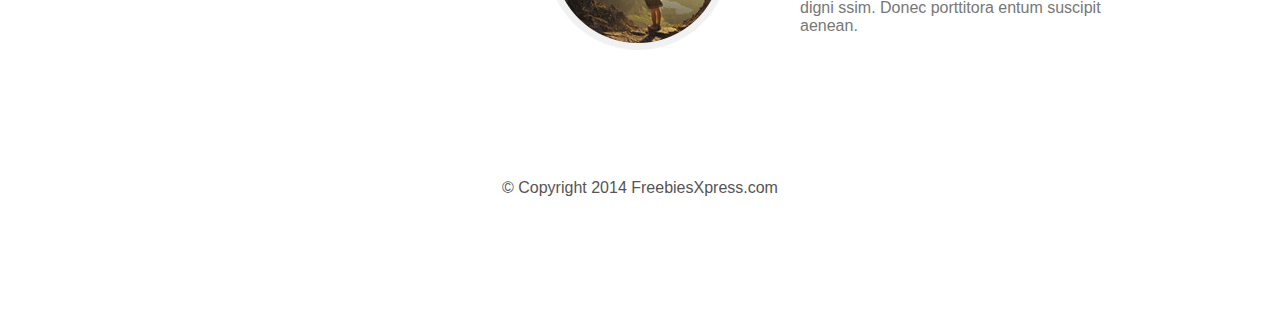
<file: layout_html/index.html>
<!DOCTYPE html>
<html lang="en">
<head>
    <meta charset="UTF-8">
    <meta name="viewport" content="width=device-width, initial-scale=1.0">
    <meta http-equiv="X-UA-Compatible" content="ie=edge">
    <title>Golden</title>
    <link rel="stylesheet" href="css/main.css">
    <!-- <link href="https://fonts.googleapis.com/css?family=Bungee" rel="stylesheet">  -->
</head>
<body>
    <header>
        <div class="container">

            <div class="heading clearfix">
                <img src="img/logo.png" alt="Golden" class="logo">
            <nav>
                <ul class="menu">
                    <li>
                        <a href="">Home</a>
                    </li>
                    <li>
                        <a href="">Services</a>
                    </li>
                    <li>
                        <a href="">Portfolio</a>
                    </li>
                    <li>
                        <a href="">About</a>
                    </li>
                    <li>
                        <a href="">Contact</a>
                    </li>
                </ul>
            </nav>
            </div>
            <div class="titles">
                <div class="title_first">Welcome To Our Studio!</div>
                <h1>It’s nice to Meet you</h1>
            </div>
            <a href="" class="button">Tell Me More</a>
        </div>
    </header>

    <section id="services">
        <div class="container">
            <div class="title">
                <h2>Services</h2>
                <p>Proin iaculis purus consequat sem cure.</p>
            </div>  

            <div class="services clearfix">
                <div class="services_item">
                    <img src="img/icon1.png" alt="Услуга">
                    <h3>E-Commerce</h3>
                    <p>Proin iaculis purus consequat sem cure 
                        digni ssim. Donec porttitora entum suscipit 
                        aenean rhoncus posuere odio in tincidunt.</p>
                </div>
                <div class="services_item">
                    <img src="img/icon2.png" alt="Услуга">
                    <h3>Responsive Web</h3>
                    <p>Proin iaculis purus consequat sem cure 
                        digni ssim. Donec porttitora entum suscipit 
                        aenean rhoncus posuere odio in tincidunt.</p>
                </div>
                <div class="services_item">
                    <img src="img/icon3.png" alt="Услуга">
                    <h3>Web Security</h3>
                    <p>Proin iaculis purus consequat sem cure 
                        digni ssim. Donec porttitora entum suscipit 
                        aenean rhoncus posuere odio in tincidunt.</p>
                </div>
            </div>
        </div>
    </section>

    <section id="portfolio">
        <div class="container">
                <div class="title">
                    <h2>Our portfolio</h2>
                    <p>Proin iaculis purus consequat sem cure.</p>
                </div>  
                
                <div class="works clearfix">
                    <img src="img/img1.jpg" alt="Работа">
                    <img src="img/img2.jpg" alt="Работа">
                    <img src="img/img3.jpg" alt="Работа">
                </div>
        </div>  
    </section>

    <section id="about">
        <div class="container">
            <div class="title">
                <h2>About Us</h2>
                <p>Proin iaculis purus consequat sem cure.</p>
            </div> 

            <div class="about clearfix">
                <div class="about_item">
                    
                    <div class="text">
                       <h3>July 2010<br>
                    Our Humble Beginnings</h3>
                    <p>
                        Proin iaculis purus consequat sem cure 
                            digni ssim. Donec porttitora entum suscipit 
                            aenean rhoncus posuere odio in tincidunt. Proin 
                            iaculis purus consequat sem cure digni 
                            ssim. Donec porttitora entum suscipit.</p> 
                    </div>
                    <img src="img/about1.jpg" alt="Информация">
                </div>
                <div class="about_item1">
                    
                        <div class="text1">
                           <h3>January 2011<br>
                            Facing Startup Battles</h3>
                        <p>Proin iaculis purus consequat sem cure 
                            digni ssim. Donec porttitora entum suscipit 
                            aenean rhoncus posuere odio in tincidunt. Proin 
                            iaculis purus consequat sem cure digni 
                            ssim. Donec porttitora entum suscipit aenean 
                            rhoncus posuere odio in tincidunt.</p> 
                        </div>
                        <img src="img/about2.jpg" alt="Информация">
                    </div>
                    <div class="about_item">
                    
                            <div class="text">
                               <h3>December 2012<br>
                                Enter The Dark Days</h3>
                            <p>
                                Proin iaculis purus consequat sem cure 
                                    digni ssim. Donec porttitora entum suscipit<br> 
                                    aenean rhoncus posuere odio in tincidunt. Proin 
                                    iaculis purus consequat sem cure digni.</p> 
                            </div>
                            <img src="img/about3.jpg" alt="Информация">
                        </div>
                        <div class="about_item1">
                    
                                <div class="text1">
                                   <h3>February 2014<br>
                                    Our Triumph</h3>
                                <p>Proin iaculis purus consequat sem cure 
                                    digni ssim. Donec porttitora entum suscipit 
                                    aenean rhoncus posuere odio in tincidunt. Proin 
                                    iaculis purus consequat sem cure digni 
                                    ssim. Donec porttitora entum suscipit aenean.</p> 
                                </div>
                                <img src="img/about4.jpg" alt="Информация">
                            </div>
            </div>
        </div>     
    </section>
    <footer>
        <p>© Copyright 2014 FreebiesXpress.com</p>
    </footer>
</body>
</html>
</file>
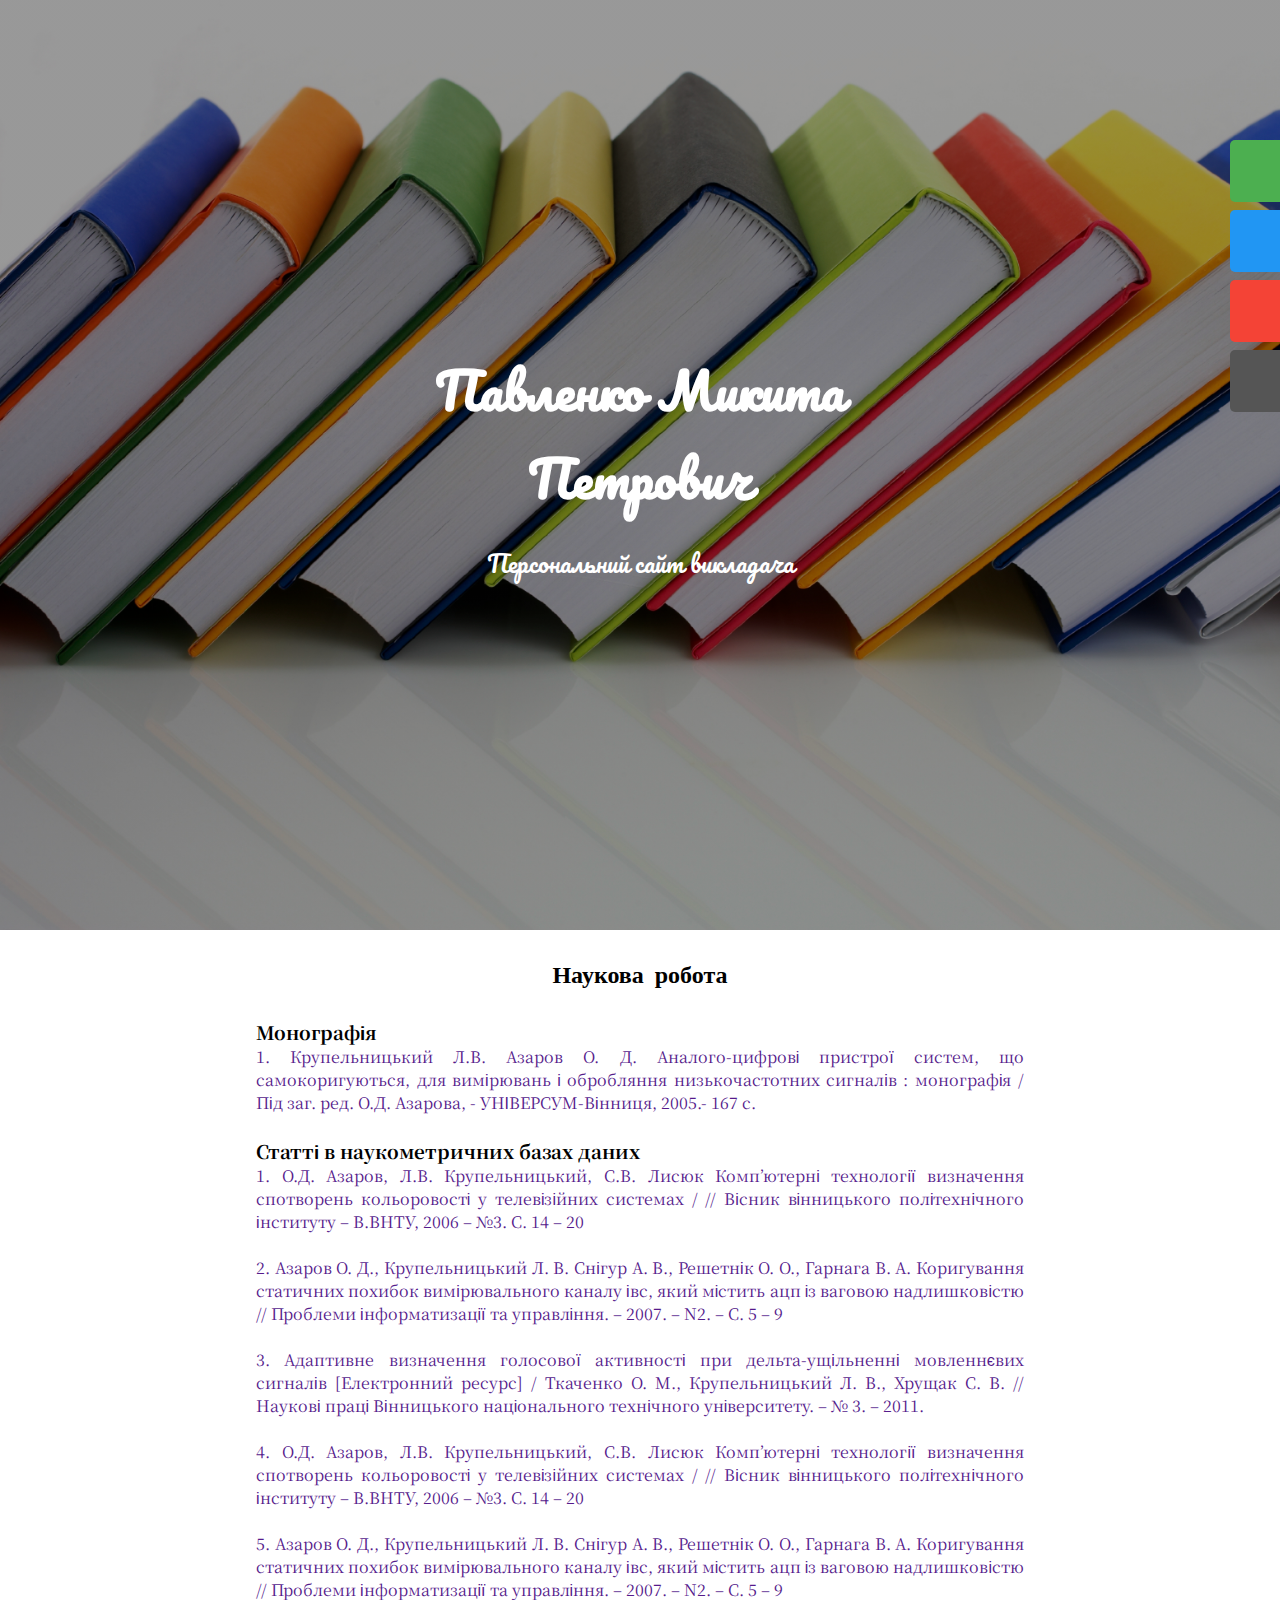
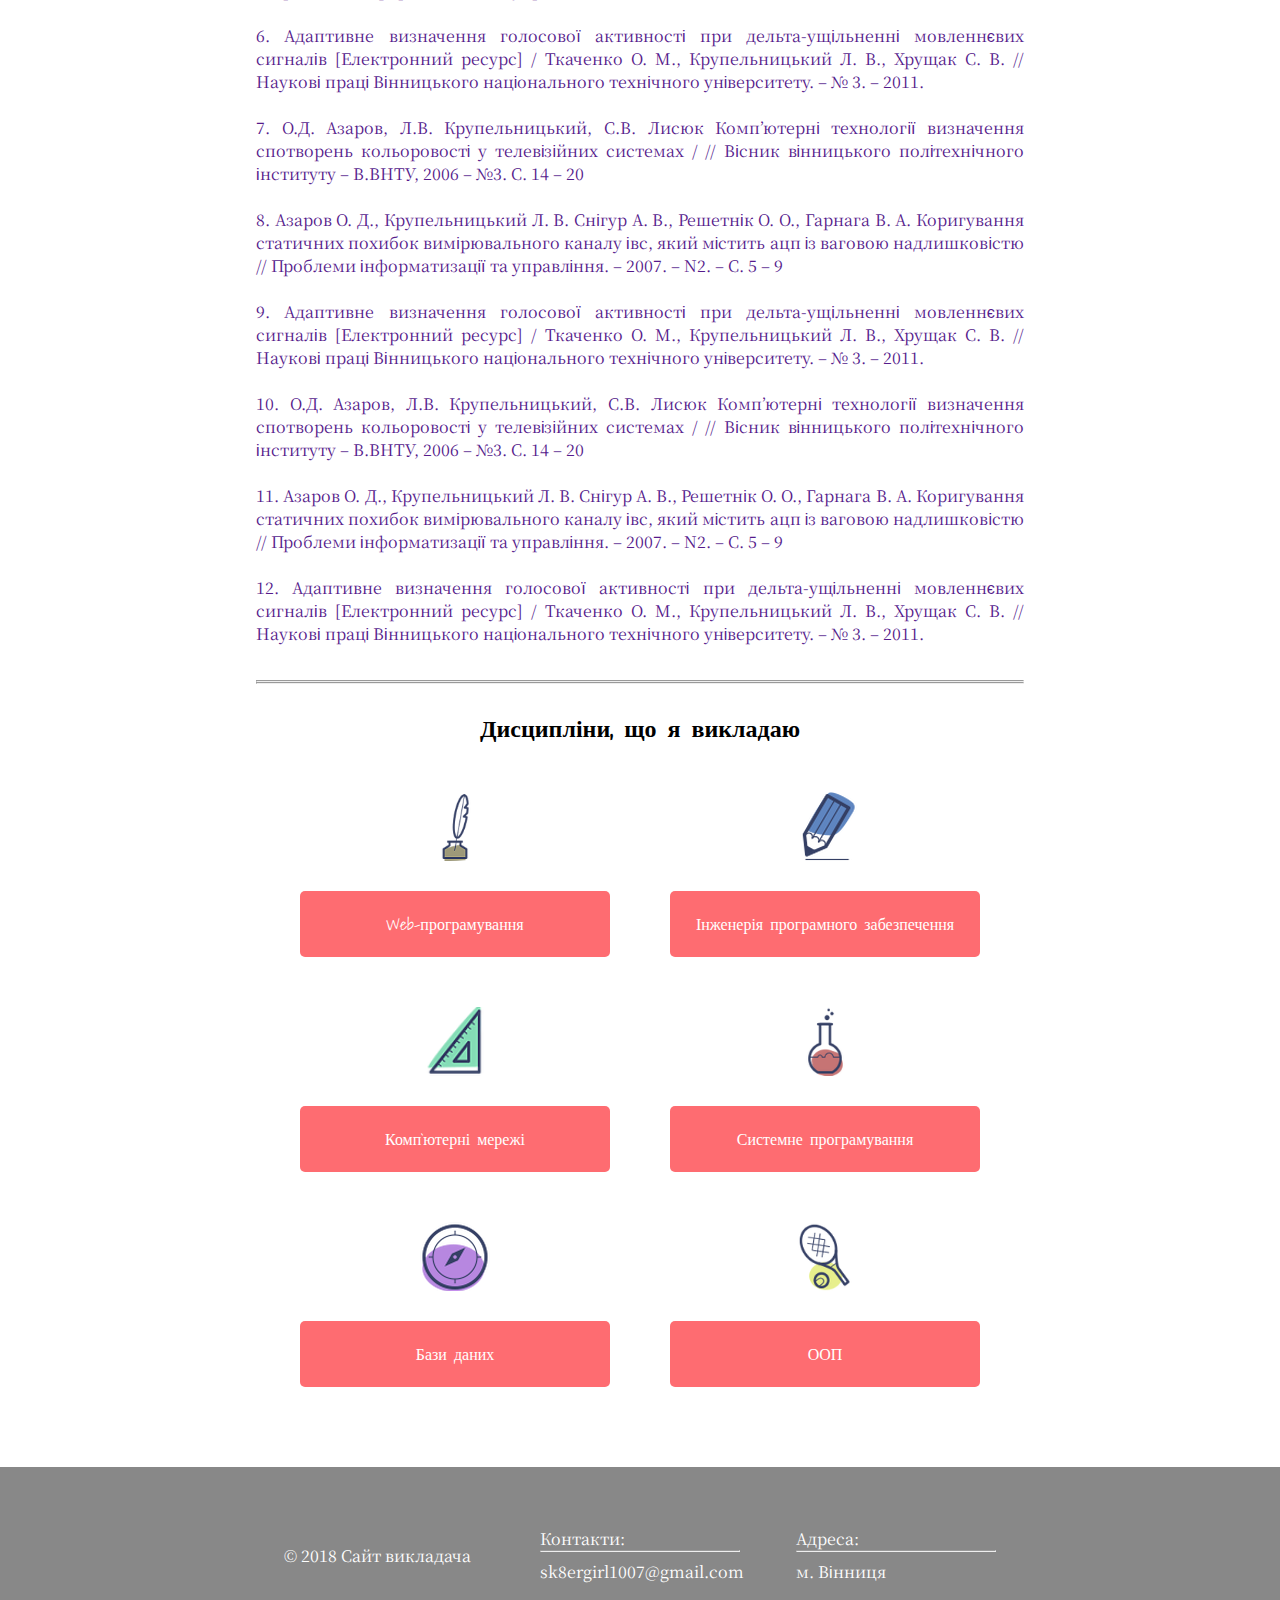
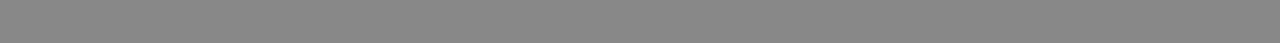
<file: laba1/public.html>
<!doctype html>
<html lang="en">
<head>
    <meta charset="UTF-8">
    <title>Document</title>
    <link rel="stylesheet" href="css/style.css">
    <link rel="stylesheet" href="css/public.css">
    <link href="https://fonts.googleapis.com/css?family=Noto+Serif+JP" rel="stylesheet">
    <link href="https://fonts.googleapis.com/css?family=Pacifico|Shadows+Into+Light" rel="stylesheet">
</head>
<body>
<header>
    <div class="container">
        <div class="hero-image">
            <div class="hero-text">
                <h1 style="font-size:50px">Павленко Микита Петрович</h1>
                <p style="padding-top: 20px; font-size: 24px;">Персональний сайт викладача</p>
            </div>
        </div>

        <!--<img src="img/123.png" height="200px">-->
    </div>

</header>
<nav>
    <div id="mySidenav" class="sidenav">
        <a href="index.html" id="biography">Біографія</a>
        <a href="subjects.html" id="inform">Інформація про дисципліни</a>
        <a href="timetb.html" id="timetb">Розклад занять викладача</a>
        <a href="public.html" id="public">Список наукових публікацій</a>
    </div>
    <div id="menuToggle">
        <!--
        A fake / hidden checkbox is used as click reciever,
        so you can use the :checked selector on it.
        -->
        <input type="checkbox" />
        <!--
        Some spans to act as a hamburger.

        They are acting like a real hamburger,
        not that McDonalds stuff.
        -->
        <span></span>
        <span></span>
        <span></span>
        <ul id="menu">
            <a href="index.html"><li>Біографія</li></a>
            <a href="subjects.html"><li>Інформація про дисципліни</li></a>
            <a href="timetb.html"><li>Розклад занять викладача</li></a>
            <a href="public.html" target="_blank"><li>Список наукових публікацій</li></a>
        </ul>
    </div>
</nav>

<section id="contain">
    <div class="container">
        <h2 align="center">Наукова робота</h2>
        <h3>Монографія</h3>
        <p><a href="">1. Крупельницький Л.В. Азаров О. Д. Аналого-цифрові пристрої систем, що самокоригуються, для вимірювань і обробляння низькочастотних сигналів : монографія / Під заг. ред. О.Д. Азарова, - УНІВЕРСУМ-Вінниця, 2005.- 167 с.</a></p>
        <br>
        <h3>Статті в наукометричних базах даних</h3>
        <p><a href="">1. О.Д. Азаров, Л.В. Крупельницький, С.В. Лисюк Комп’ютерні технології визначення спотворень кольоровості у телевізійних системах / // Вісник вінницького політехнічного інституту – В.ВНТУ, 2006 – №3. С. 14 – 20</a></p>
        <br>
        <p><a href="">2. Азаров О. Д., Крупельницький Л. В. Снігур А. В., Решетнік О. О., Гарнага В. А. Коригування статичних похибок вимірювального каналу івс, який містить ацп із ваговою надлишковістю // Проблеми інформатизації та управління. – 2007. – N2. – С. 5 – 9</a></p>
        <br>
        <p><a href="">3. Адаптивне визначення голосової активності при дельта-ущільненні мовленнєвих сигналів [Електронний ресурс] / Ткаченко О. М., Крупельницький Л. В., Хрущак С. В. // Наукові праці Вінницького національного технічного університету. – № 3. – 2011.</a></p>
        <br>
        <p><a href="">4. О.Д. Азаров, Л.В. Крупельницький, С.В. Лисюк Комп’ютерні технології визначення спотворень кольоровості у телевізійних системах / // Вісник вінницького політехнічного інституту – В.ВНТУ, 2006 – №3. С. 14 – 20</a></p>
        <br>
        <p><a href="">5. Азаров О. Д., Крупельницький Л. В. Снігур А. В., Решетнік О. О., Гарнага В. А. Коригування статичних похибок вимірювального каналу івс, який містить ацп із ваговою надлишковістю // Проблеми інформатизації та управління. – 2007. – N2. – С. 5 – 9</a></p>
        <br>
        <p><a href="">6. Адаптивне визначення голосової активності при дельта-ущільненні мовленнєвих сигналів [Електронний ресурс] / Ткаченко О. М., Крупельницький Л. В., Хрущак С. В. // Наукові праці Вінницького національного технічного університету. – № 3. – 2011.</a></p>
        <br>
        <p><a href="">7. О.Д. Азаров, Л.В. Крупельницький, С.В. Лисюк Комп’ютерні технології визначення спотворень кольоровості у телевізійних системах / // Вісник вінницького політехнічного інституту – В.ВНТУ, 2006 – №3. С. 14 – 20</a></p>
        <br>
        <p><a href="">8. Азаров О. Д., Крупельницький Л. В. Снігур А. В., Решетнік О. О., Гарнага В. А. Коригування статичних похибок вимірювального каналу івс, який містить ацп із ваговою надлишковістю // Проблеми інформатизації та управління. – 2007. – N2. – С. 5 – 9</a></p>
        <br>
        <p><a href="">9. Адаптивне визначення голосової активності при дельта-ущільненні мовленнєвих сигналів [Електронний ресурс] / Ткаченко О. М., Крупельницький Л. В., Хрущак С. В. // Наукові праці Вінницького національного технічного університету. – № 3. – 2011.</a></p>
        <br>
        <p><a href="">10. О.Д. Азаров, Л.В. Крупельницький, С.В. Лисюк Комп’ютерні технології визначення спотворень кольоровості у телевізійних системах / // Вісник вінницького політехнічного інституту – В.ВНТУ, 2006 – №3. С. 14 – 20</a></p>
        <br>
        <p><a href="">11. Азаров О. Д., Крупельницький Л. В. Снігур А. В., Решетнік О. О., Гарнага В. А. Коригування статичних похибок вимірювального каналу івс, який містить ацп із ваговою надлишковістю // Проблеми інформатизації та управління. – 2007. – N2. – С. 5 – 9</a></p>
        <br>
        <p><a href="">12. Адаптивне визначення голосової активності при дельта-ущільненні мовленнєвих сигналів [Електронний ресурс] / Ткаченко О. М., Крупельницький Л. В., Хрущак С. В. // Наукові праці Вінницького національного технічного університету. – № 3. – 2011.</a></p>
    </div>
</section>
<section id="additional">
    <div class="container">
        <hr> <hr>
        <h2 align="center">Дисципліни, що я викладаю</h2>
        <div class="flex-container">
            <div class="subject">
                <img src="img/1.png">
                <a href="#">Web-програмування</a>
            </div>
            <div class="subject">
                <img src="img/2.png" align="center">
                <a href="#">Інженерія програмного забезпечення</a>
            </div>
            <div class="subject">
                <img src="img/3.png" align="center">
                <a href="#">Комп`ютерні мережі</a>
            </div>
            <div class="subject">
                <img src="img/4.png" align="center">
                <a href="#">Системне програмування</a>
            </div>
            <div class="subject">
                <img src="img/5.png" align="center">
                <a href="#">Бази даних</a>
            </div>
            <div class="subject">
                <img src="img/6.png" align="center">
                <a href="#">ООП</a>
            </div>
        </div>
    </div>
</section>
<footer>
    <div class="container">
        <div class="flex-container">
            <div class="name"><p>© 2018 Сайт викладача</p></div>
            <div class="contacts">
                <p>Контакти:</p><hr>
                <p>sk8ergirl1007@gmail.com</p>
            </div>
            <div class="adress">
                <p>Адреса:</p><hr>
                <p>м. Вінниця</p>
            </div>
        </div>

    </div>
</footer>
<button onclick="topFunction()" id="myBtn" title="Go to top">Top</button>
<script src="scripts/slideshow.js"></script>
<script src="scripts/button.js"></script>
</body>
</html>
</file>
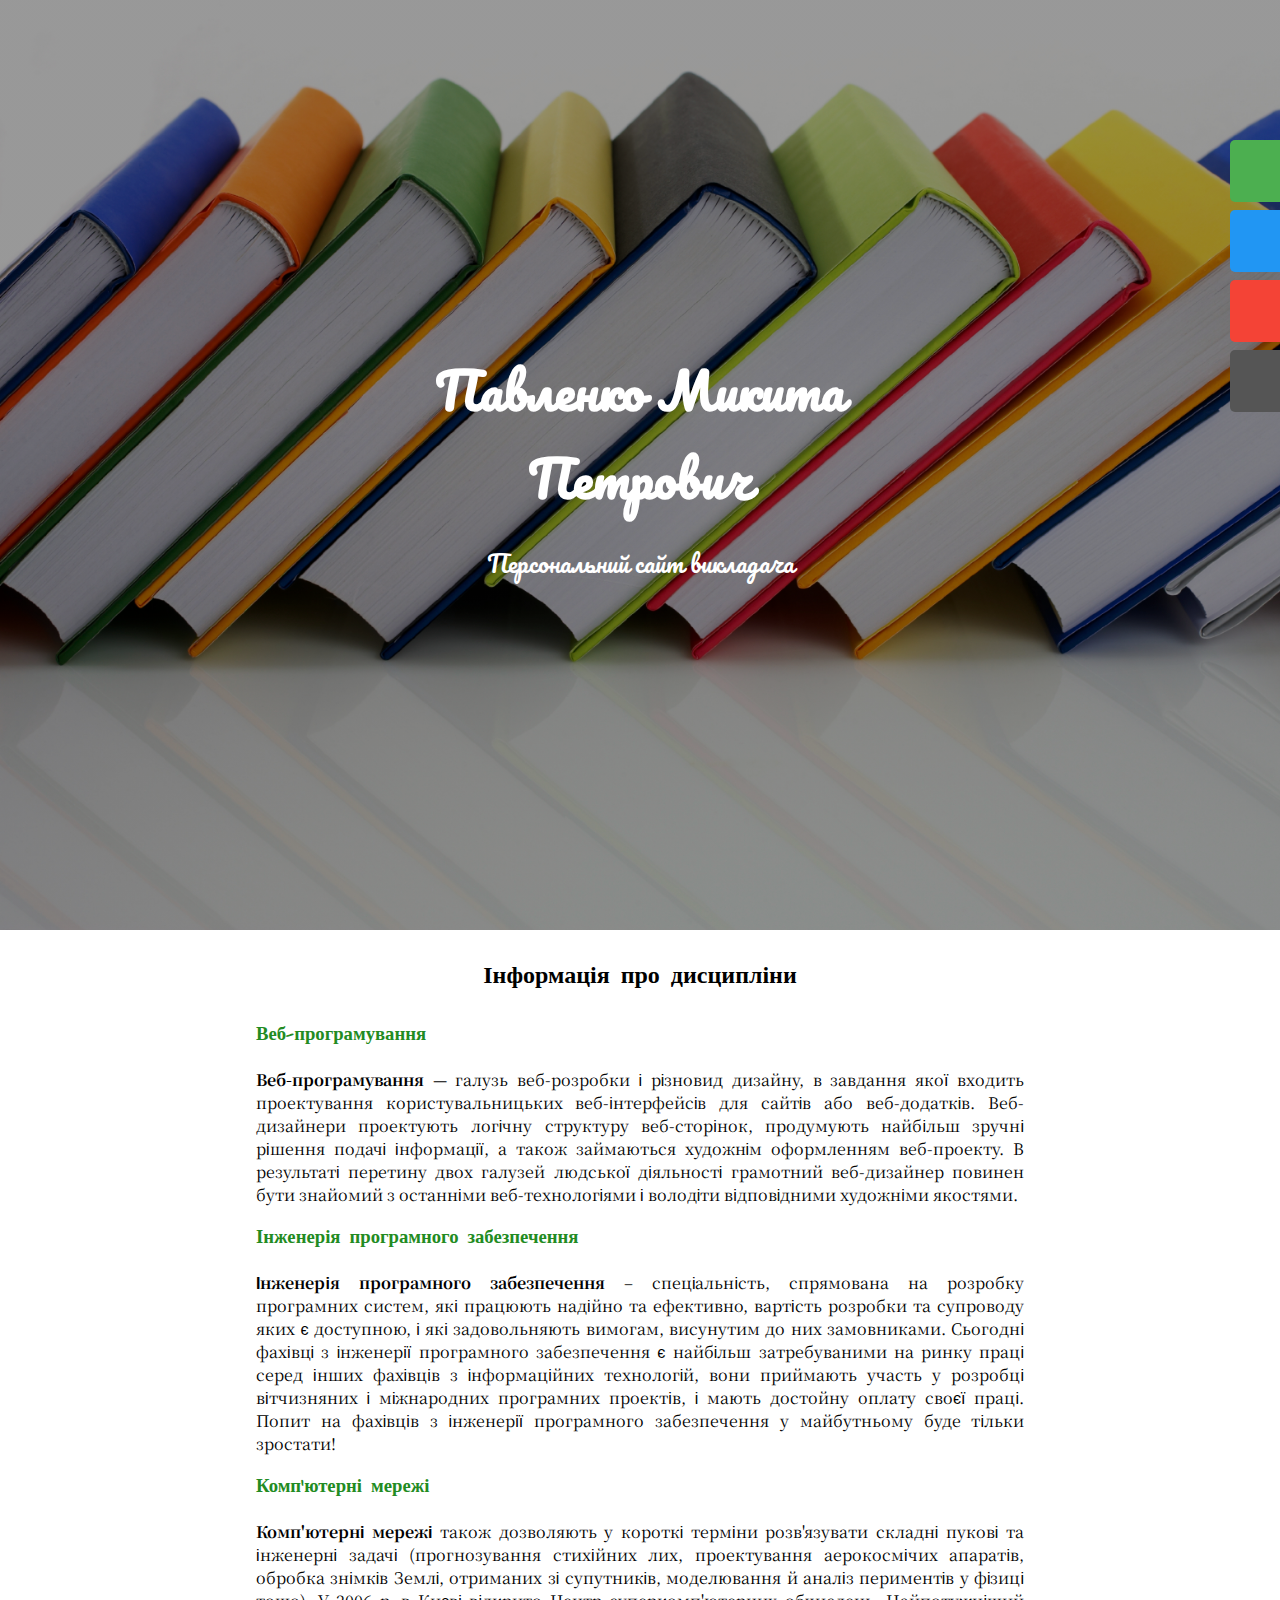
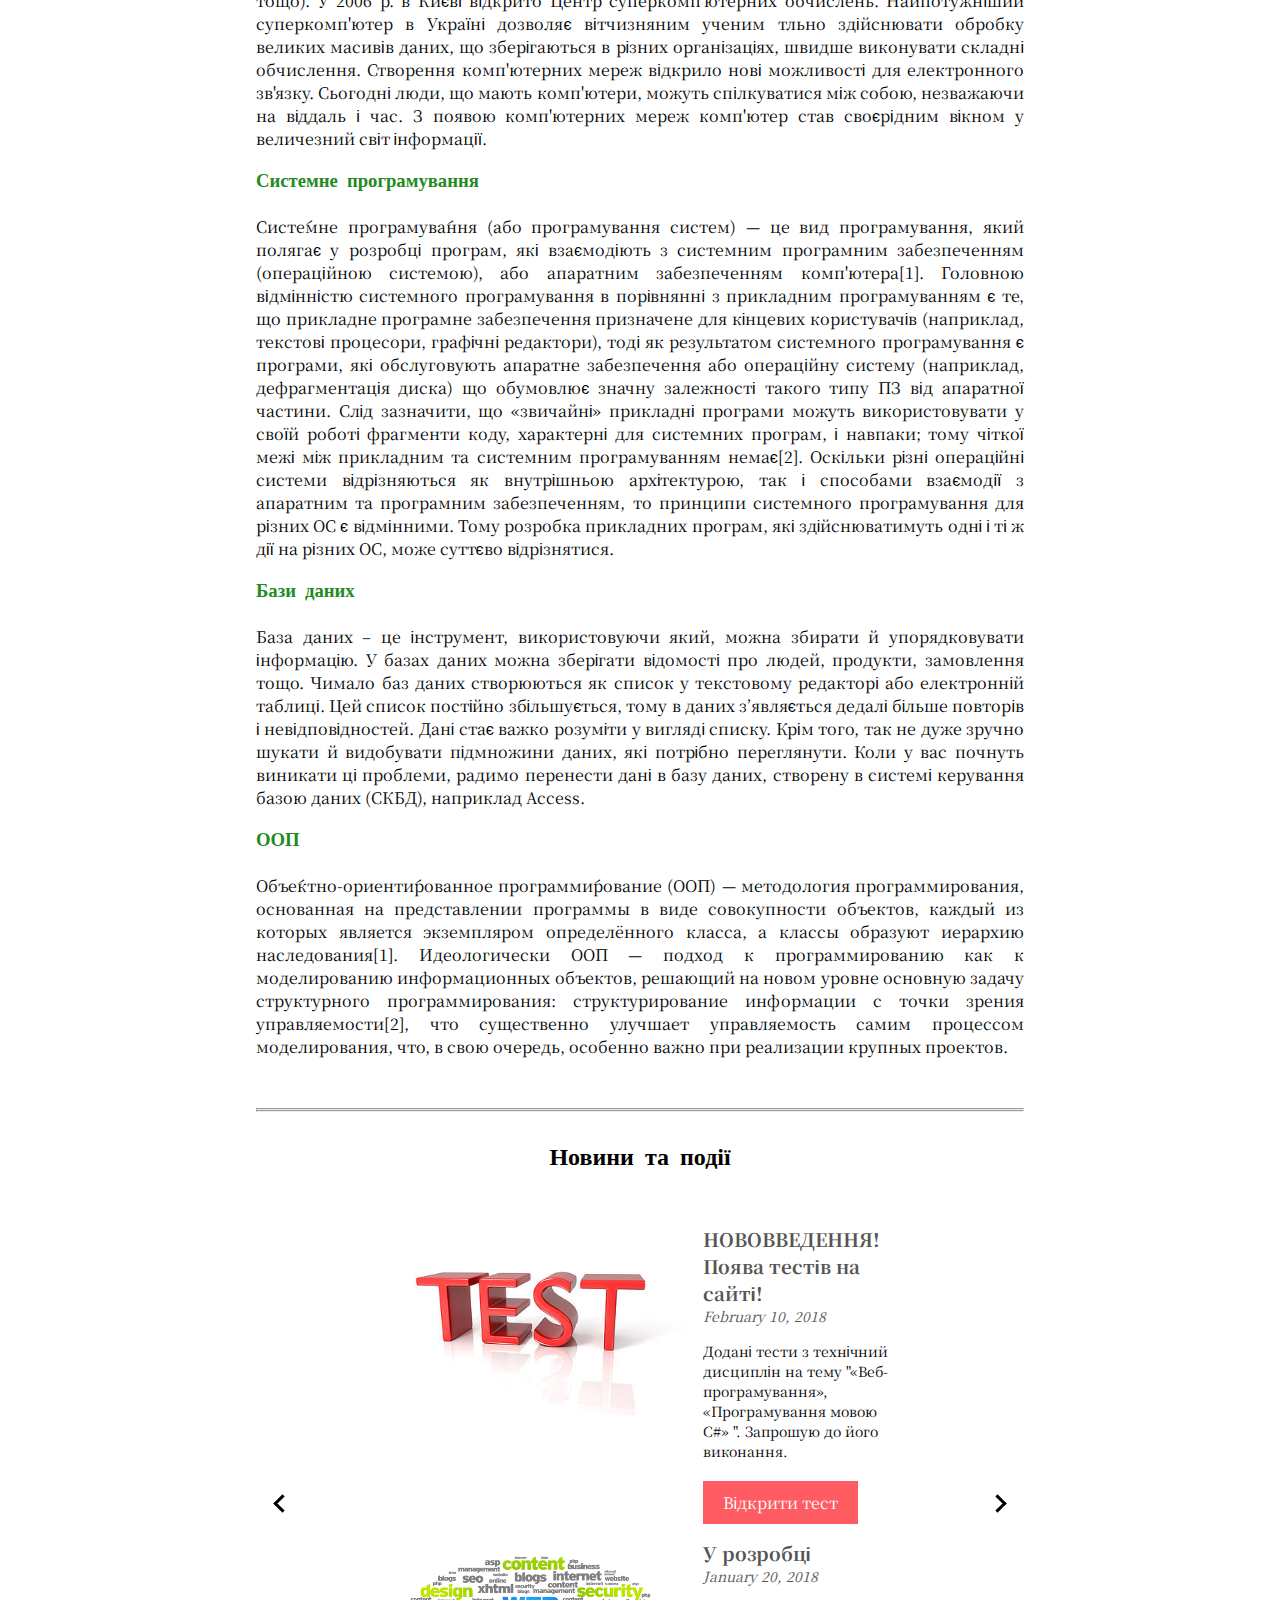
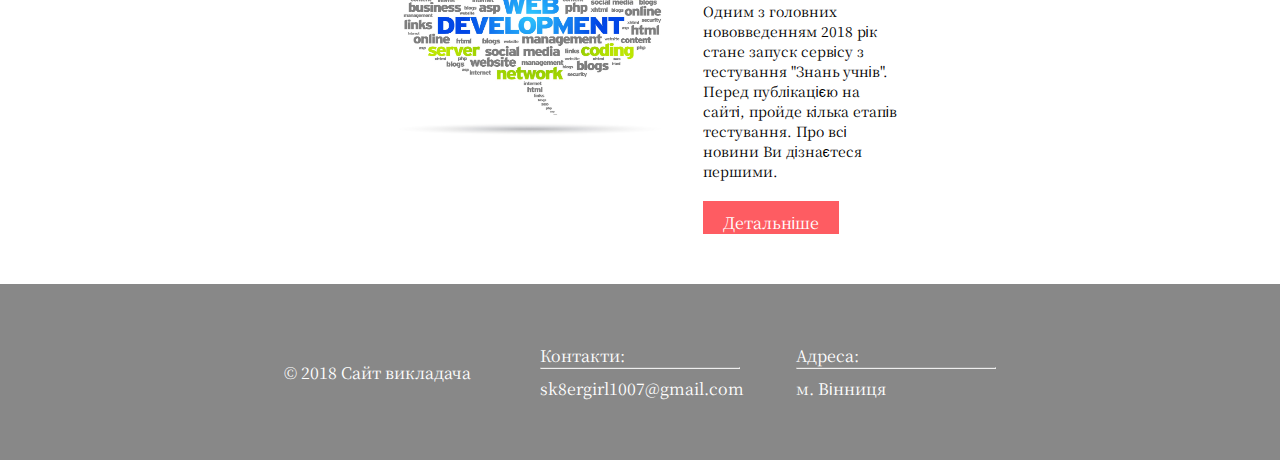
<file: laba1/subjects.html>
<!doctype html>
<html lang="en">
<head>
    <meta charset="UTF-8">
    <title>Document</title>
    <link rel="stylesheet" href="css/style.css">
    <link rel="stylesheet" href="css/subjects.css">
    <link href="https://fonts.googleapis.com/css?family=Noto+Serif+JP" rel="stylesheet">
    <link href="https://fonts.googleapis.com/css?family=Pacifico|Shadows+Into+Light" rel="stylesheet">
    <script src="http://code.jquery.com/jquery-3.3.1.min.js" integrity="sha256-FgpCb/KJQlLNfOu91ta32o/NMZxltwRo8QtmkMRdAu8="
            crossorigin="anonymous"></script>
</head>
<body>
<header>
    <div class="container">
        <div class="hero-image">
            <div class="hero-text">
                <h1 style="font-size:50px">Павленко Микита Петрович</h1>
                <p style="padding-top: 20px; font-size: 24px;">Персональний сайт викладача</p>
            </div>
        </div>
    </div>

</header>
<nav>
    <div id="mySidenav" class="sidenav">
        <a href="index.html" id="biography">Біографія</a>
        <a href="subjects.html" id="inform">Інформація про дисципліни</a>
        <a href="timetb.html" id="timetb">Розклад занять викладача</a>
        <a href="public.html" id="public">Список наукових публікацій</a>
    </div>
    <div id="menuToggle">
        <!--
        A fake / hidden checkbox is used as click reciever,
        so you can use the :checked selector on it.
        -->
        <input type="checkbox" />
        <!--
        Some spans to act as a hamburger.

        They are acting like a real hamburger,
        not that McDonalds stuff.
        -->
        <span></span>
        <span></span>
        <span></span>
        <ul id="menu">
            <a href="index.html"><li>Біографія</li></a>
            <a href="subjects.html"><li>Інформація про дисципліни</li></a>
            <a href="timetb.html"><li>Розклад занять викладача</li></a>
            <a href="public.html" target="_blank"><li>Список наукових публікацій</li></a>
        </ul>
    </div>
</nav>
<section id="contain">
    <div class="container">
        <h2 align="center">Інформація про дисципліни</h2>
        <div class="subj">
            <h3>Веб-програмування</h3>
            <p><b>Веб-програмування </b>— галузь веб-розробки і різновид дизайну, в завдання якої входить проектування користувальницьких веб-інтерфейсів для сайтів або веб-додатків. Веб-дизайнери проектують логічну структуру веб-сторінок, продумують найбільш зручні рішення подачі інформації, а також займаються художнім оформленням веб-проекту. В результаті перетину двох галузей людської діяльності грамотний веб-дизайнер повинен бути знайомий з останніми веб-технологіями і володіти відповідними художніми якостями. </p>
        </div>
        <div class="subj">
            <h3>Інженерія програмного забезпечення</h3>
            <p><b>Інженерія програмного забезпечення</b> – спеціальність, спрямована на розробку програмних систем, які працюють надійно та ефективно, вартість розробки та супроводу яких є доступною, і які задовольняють вимогам, висунутим до них замовниками. Сьогодні фахівці з інженерії програмного забезпечення є найбільш затребуваними на ринку праці серед інших фахівців з інформаційних технологій, вони приймають участь у розробці вітчизняних і міжнародних програмних проектів, і мають достойну оплату своєї праці. Попит на фахівців з інженерії програмного забезпечення у майбутньому буде тільки зростати!</p>
        </div>
        <div class="subj">
            <h3>Комп'ютерні мережі</h3>
            <p><b>Комп'ютерні мережі</b> також дозволяють у короткі терміни розв'язувати складні пукові та інженерні задачі (прогнозування стихійних лих, проектування аерокосмічих апаратів, обробка знімків Землі, отриманих зі супутників, моделювання й аналіз периментів у фізиці тощо). У 2006 р. в Києві відкрито
                Центр суперкомп'ютерних обчислень. Найпотужніший суперкомп'ютер в Україні дозволяє вітчизняним ученим тльно здійснювати обробку великих масивів даних, що зберігаються в різних організаціях, швидше виконувати складні обчислення. Створення комп'ютерних мереж відкрило нові можливості для електронного зв'язку. Сьогодні люди, що мають комп'ютери, можуть спілкуватися між собою, незважаючи на віддаль і час. З появою комп'ютерних мереж комп'ютер став своєрідним вікном у величезний світ інформації.</p>
        </div>
        <div class="subj">
            <h3>Системне програмування</h3>
            <p>Систе́мне програмува́ння (або програмування систем) — це вид програмування, який полягає у розробці програм, які взаємодіють з системним програмним забезпеченням (операційною системою), або апаратним забезпеченням комп'ютера[1]. Головною відмінністю системного програмування в порівнянні з прикладним програмуванням є те, що прикладне програмне забезпечення призначене для кінцевих користувачів (наприклад, текстові процесори, графічні редактори), тоді як результатом системного програмування є програми, які обслуговують апаратне забезпечення або операційну систему (наприклад, дефрагментація диска) що обумовлює значну залежності такого типу ПЗ від апаратної частини. Слід зазначити, що «звичайні» прикладні програми можуть використовувати у своїй роботі фрагменти коду, характерні для системних програм, і навпаки; тому чіткої межі між прикладним та системним програмуванням немає[2]. Оскільки різні операційні системи відрізняються як внутрішньою архітектурою, так і способами взаємодії з апаратним та програмним забезпеченням, то принципи системного програмування для різних ОС є відмінними. Тому розробка прикладних програм, які здійснюватимуть одні і ті ж дії на різних ОС, може суттєво відрізнятися. </p>
        </div>
        <div class="subj">
            <h3>Бази даних</h3>
            <p>База даних – це інструмент, використовуючи який, можна збирати й упорядковувати інформацію. У базах даних можна зберігати відомості про людей, продукти, замовлення тощо. Чимало баз даних створюються як список у текстовому редакторі або електронній таблиці. Цей список постійно збільшується, тому в даних з’являється дедалі більше повторів і невідповідностей. Дані стає важко розуміти у вигляді списку. Крім того, так не дуже зручно шукати й видобувати підмножини даних, які потрібно переглянути. Коли у вас почнуть виникати ці проблеми, радимо перенести дані в базу даних, створену в системі керування базою даних (СКБД), наприклад Access.</p>
        </div>
        <div class="subj">
            <h3>ООП</h3>
            <p>Объе́ктно-ориенти́рованное программи́рование (ООП) — методология программирования, основанная на представлении программы в виде совокупности объектов, каждый из которых является экземпляром определённого класса, а классы образуют иерархию наследования[1].
                Идеологически ООП — подход к программированию как к моделированию информационных объектов, решающий на новом уровне основную задачу структурного программирования: структурирование информации с точки зрения управляемости[2], что существенно улучшает управляемость самим процессом моделирования, что, в свою очередь, особенно важно при реализации крупных проектов. </p>
        </div>
    </div>
</section>
<section id="additional">
    <div class="container">
        <hr> <hr>
        <h2 align="center">Новини та події</h2>

        <div id="block-for-slider">
            <div id="viewport">
                <ul id="slidewrapper">
        <li>
        <div class="flex-container-news">
            <div class="news">
                <div><img src="img/test.jpg" style="width: 310px; height: 207px;"></div>
                <div class="text">
                    <h3>НОВОВВЕДЕННЯ! Поява тестів на сайті!</h3>
                    <p class="sub">February 10, 2018</p>
                    <p>Додані тести з технічний дисциплін на тему "«Веб-програмування», «Програмування мовою C#» ". Запрошую до його виконання.</p>
                    <a href="#">Відкрити тест</a>
                </div>
            </div>
            <div class="news">
                <div><img src="img/web.jpg" style="width: 310px; height: 207px;"></div>
                <div class="text">
                    <h3>У розробці</h3>
                    <p class="sub">January 20, 2018</p>
                    <p>Одним з головних нововведенням 2018 рік стане запуск сервісу з тестування "Знань учнів".
                        Перед публікацією на сайті, пройде кілька етапів тестування. Про всі новини Ви дізнаєтеся першими.</p>
                    <a href="#">Детальніше</a>
                </div>
            </div>

            <!--<div class="news">-->
            <!--<div><img src="img/concurs.jpg" style="width: 310px; height: 207px;"></div>-->
            <!--<div class="text">-->
            <!--<h3>Підсумки конкурсу "Краща методична розробка"</h3>-->
            <!--<p class="sub">May 23, 2017</p>-->
            <!--<p>Відповідно до плану роботи НМЦ коледжу на 2016-2017 н.р.., А також з метою виявлення і поширення передового педагогічного досвіду; активізації діяльності учасників освітнього процесу по використанню інформаційних технологій; впровадження і поширення сучасних інноваційних освітніх технологій, в ГБПОУ «ВГППК» відбувся конкурс «Краща методична розробка».</p>-->
            <!--<a href="#">Детальніше</a>-->
            <!--</div>-->
            <!--</div>-->
        </div>
        </li>
                    <li>
                        <div class="flex-container-news">
                            <div class="news">
                                <div><img src="img/test.jpg" style="width: 310px; height: 207px;"></div>
                                <div class="text">
                                    <h3>НОВОВВЕДЕННЯ! Поява тестів на сайті!</h3>
                                    <p class="sub">February 10, 2018</p>
                                    <p>Додані тести з технічний дисциплін на тему "«Веб-програмування», «Програмування мовою C#» ". Запрошую до його виконання.</p>
                                    <a href="#">Відкрити тест</a>
                                </div>
                            </div>
                            <div class="news">
                            <div><img src="img/concurs.jpg" style="width: 310px; height: 207px;"></div>
                            <div class="text">
                            <h3>Підсумки конкурсу "Краща методична розробка"</h3>
                            <p class="sub">May 23, 2017</p>
                            <p>Відповідно до плану роботи НМЦ коледжу на 2016-2017 н.р.., А також з метою виявлення і поширення передового педагогічного досвіду;</p>
                            <a href="#">Детальніше</a>
                            </div>
                            </div>
                        </div>
                    </li>
                    <li>
                        <div class="flex-container-news">
                            <div class="news">
                                <div><img src="img/test.jpg" style="width: 310px; height: 207px;"></div>
                                <div class="text">
                                    <h3>НОВОВВЕДЕННЯ! Поява тестів на сайті!</h3>
                                    <p class="sub">February 10, 2018</p>
                                    <p>Додані тести з технічний дисциплін на тему "«Веб-програмування», «Програмування мовою C#» ". Запрошую до його виконання.</p>
                                    <a href="#">Відкрити тест</a>
                                </div>
                            </div>
                            <div class="news">
                                <div><img src="img/web.jpg" style="width: 310px; height: 207px;"></div>
                                <div class="text">
                                    <h3>У розробці</h3>
                                    <p class="sub">January 20, 2018</p>
                                    <p>Одним з головних нововведенням 2018 рік стане запуск сервісу з тестування "Знань учнів".
                                        Перед публікацією на сайті, пройде кілька етапів тестування. Про всі новини Ви дізнаєтеся першими.</p>
                                    <a href="#">Детальніше</a>
                                </div>
                            </div>
                        </div>
                    </li>
                </ul>
                <div id="prev-next-btns">
                    <div id="prev-btn"></div>
                    <div id="next-btn"></div>
                </div>
            </div>
        </div>
    </div>
</section>
<footer>
    <div class="container">
        <div class="flex-container">
            <div class="name"><p>© 2018 Сайт викладача</p></div>
            <div class="contacts">
                <p>Контакти:</p><hr>
                <p>sk8ergirl1007@gmail.com</p>
            </div>
            <div class="adress">
                <p>Адреса:</p><hr>
                <p>м. Вінниця</p>
            </div>
        </div>
    </div>
</footer>
<button onclick="topFunction()" id="myBtn" title="Go to top">Top</button>
<script src="scripts/slideshow.js"></script>
<script src="scripts/button.js"></script>
<script src="scripts/slider.js"></script>
</body>
</html>
</file>
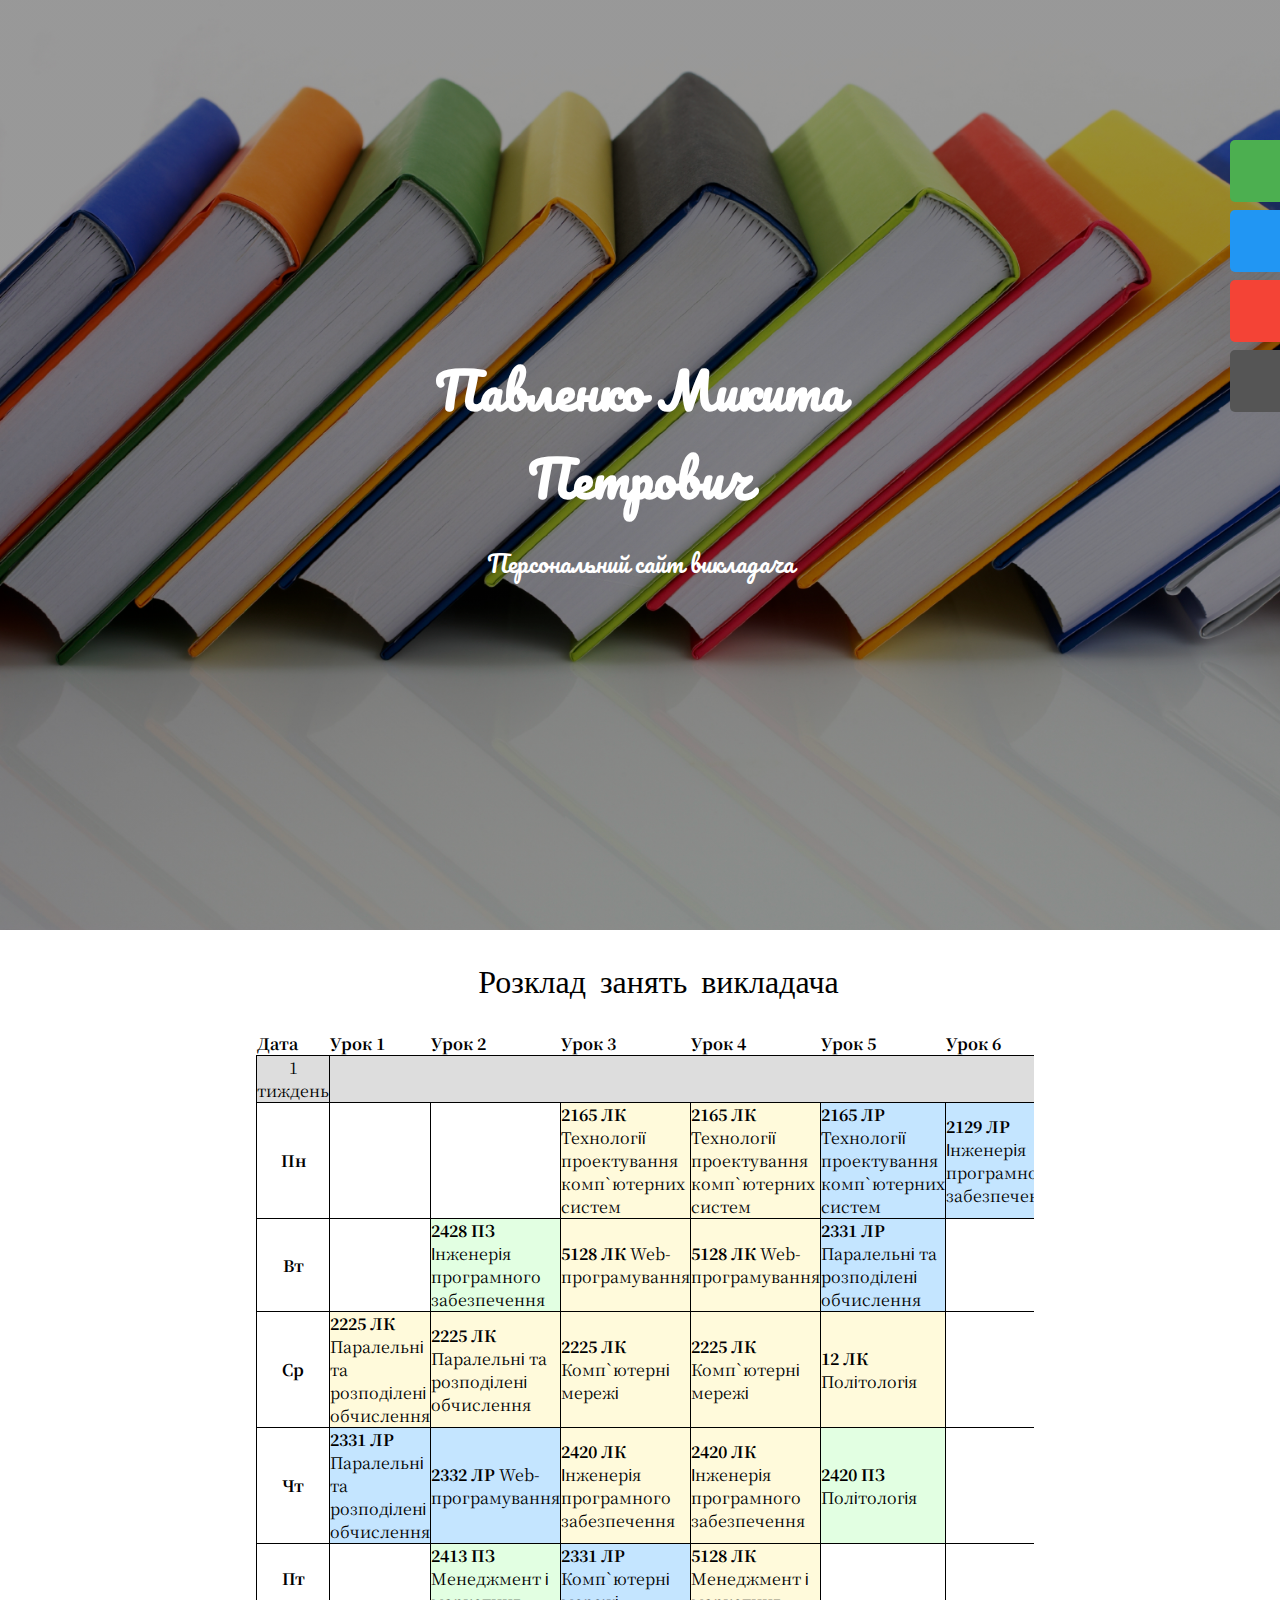
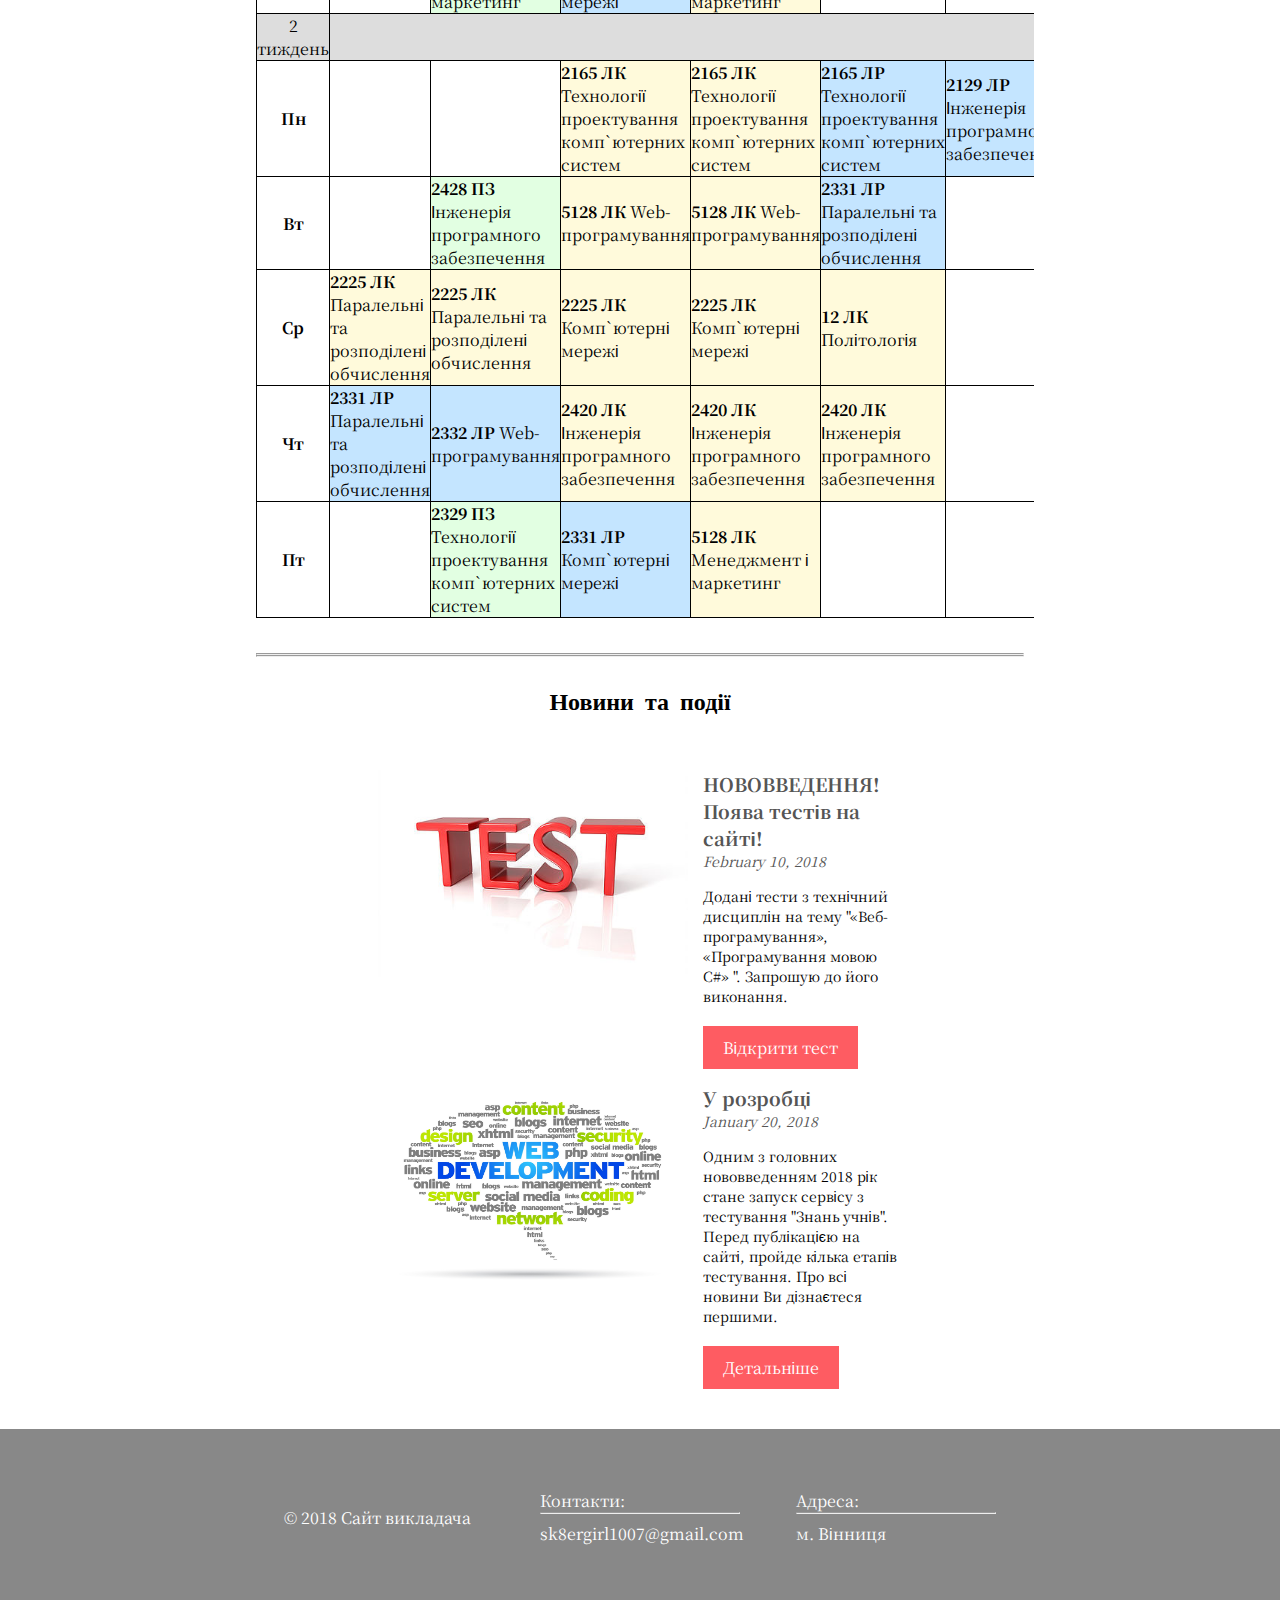
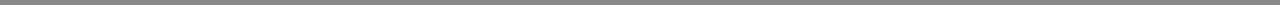
<file: laba1/timetb.html>
<!doctype html>
<html lang="en">
<head>
    <meta charset="UTF-8">
    <title>Document</title>
    <link rel="stylesheet" href="css/style.css">
    <link rel="stylesheet" href="css/timetb.css">
    <link href="https://fonts.googleapis.com/css?family=Noto+Serif+JP" rel="stylesheet">
    <link href="https://fonts.googleapis.com/css?family=Pacifico|Shadows+Into+Light" rel="stylesheet">
</head>
<body>
<header>
    <div class="container">
        <div class="hero-image">
            <div class="hero-text">
                <h1 style="font-size:50px">Павленко Микита Петрович</h1>
                <p style="padding-top: 20px; font-size: 24px;">Персональний сайт викладача</p>
            </div>
        </div>

        <!--<img src="img/123.png" height="200px">-->
    </div>

</header>
<nav>
    <div id="mySidenav" class="sidenav">
        <a href="index.html" id="biography">Біографія</a>
        <a href="subjects.html" id="inform">Інформація про дисципліни</a>
        <a href="timetb.html" id="timetb">Розклад занять викладача</a>
        <a href="public.html" id="public">Список наукових публікацій</a>
    </div>
    <div id="menuToggle">
        <!--
        A fake / hidden checkbox is used as click reciever,
        so you can use the :checked selector on it.
        -->
        <input type="checkbox" />
        <!--
        Some spans to act as a hamburger.

        They are acting like a real hamburger,
        not that McDonalds stuff.
        -->
        <span></span>
        <span></span>
        <span></span>
        <ul id="menu">
            <a href="index.html"><li>Біографія</li></a>
            <a href="subjects.html"><li>Інформація про дисципліни</li></a>
            <a href="timetb.html"><li>Розклад занять викладача</li></a>
            <a href="public.html" target="_blank"><li>Список наукових публікацій</li></a>
        </ul>
    </div>
</nav>

<section id="contain">
    <div class="container" style="overflow-x:auto;">
        <table>
            <caption>Розклад занять викладача</caption>
            <tbody>
            <tr>
                <th>Дата</th>
                <th>Урок 1</th>
                <th>Урок 2</th>
                <th>Урок 3</th>
                <th>Урок 4</th>
                <th>Урок 5</th>
                <th>Урок 6</th>
            </tr>
            <tr>
                <td bgcolor="#dddddd" style="text-align: center!important;">1 тиждень</td>
                <td colspan="6" bgcolor="#dddddd"></td>
            </tr>
            <tr>
                <td style="text-align: center!important;"><b>Пн</b></td>
                <td></td>
                <td></td>
                <td class="lk"><b>2165 ЛК</b> Технології проектування комп`ютерних систем</td>
                <td class="lk"><b>2165 ЛК</b> Технології проектування комп`ютерних систем</td>
                <td class="lab"><b>2165 ЛР</b> Технології проектування комп`ютерних систем</td>
                <td class="lab"><b>2129 ЛР</b> Інженерія програмного забезпечення</td>
            </tr>
            <tr>
                <td style="text-align: center!important;"><b>Вт</b></td>
                <td></td>
                <td class="pract"><b>2428 ПЗ</b> Інженерія програмного забезпечення</td>
                <td class="lk"><b>5128 ЛК</b> Web-програмування</td>
                <td class="lk"><b>5128 ЛК</b> Web-програмування</td>
                <td class="lab"><b>2331 ЛР</b> Паралельні та розподілені обчислення</td>
                <td></td>
            </tr>
            <tr>
                <td style="text-align: center!important;"><b>Ср</b></td>
                <td class="lk"><b>2225 ЛК</b> Паралельні та розподілені обчислення </td>
                <td class="lk"><b>2225 ЛК</b> Паралельні та розподілені обчислення </td>
                <td class="lk"><b>2225 ЛК</b> Комп`ютерні мережі </td>
                <td class="lk"><b>2225 ЛК</b> Комп`ютерні мережі </td>
                <td class="lk"><b>12 ЛК</b> Політологія </td>
                <td></td>
            </tr>
            <tr>
                <td style="text-align: center!important;"><b>Чт</b></td>
                <td class="lab"><b>2331 ЛР</b> Паралельні та розподілені обчислення</td>
                <td class="lab"><b>2332 ЛР</b> Web-програмування</td>
                <td class="lk"><b>2420 ЛК</b> Інженерія програмного забезпечення</td>
                <td class="lk"><b>2420 ЛК</b> Інженерія програмного забезпечення</td>
                <td class="pract"><b>2420 ПЗ</b> Політологія </td>
                <td></td>
            </tr>
            <tr>
                <td style="text-align: center!important;"><b>Пт</b></td>
                <td></td>
                <td class="pract"><b>2413 ПЗ</b> Менеджмент і маркетинг</td>
                <td class="lab"><b>2331 ЛР</b> Комп`ютерні мережі</td>
                <td class="lk"><b>5128 ЛК</b> Менеджмент і маркетинг</td>
                <td></td>
                <td></td>
            </tr>
            </tbody>
            <tbody>
            <tr>
                <td bgcolor="#dddddd" style="text-align: center!important;">2 тиждень</td>
                <td colspan="6" bgcolor="#dddddd"></td>
            </tr>
            <tr>
                <td style="text-align: center!important;"><b>Пн</b></td>
                <td></td>
                <td></td>
                <td class="lk"><b>2165 ЛК</b> Технології проектування комп`ютерних систем</td>
                <td class="lk"><b>2165 ЛК</b> Технології проектування комп`ютерних систем</td>
                <td class="lab"><b>2165 ЛР</b> Технології проектування комп`ютерних систем</td>
                <td class="lab"><b>2129 ЛР</b> Інженерія програмного забезпечення</td>
            </tr>
            <tr>
                <td style="text-align: center!important;"><b>Вт</b></td>
                <td></td>
                <td class="pract"><b>2428 ПЗ</b> Інженерія програмного забезпечення</td>
                <td class="lk"><b>5128 ЛК</b> Web-програмування</td>
                <td class="lk"><b>5128 ЛК</b> Web-програмування</td>
                <td class="lab"><b>2331 ЛР</b> Паралельні та розподілені обчислення</td>
                <td></td>
            </tr>
            <tr>
                <td style="text-align: center!important;"><b>Ср</b></td>
                <td class="lk"><b>2225 ЛК</b> Паралельні та розподілені обчислення </td>
                <td class="lk"><b>2225 ЛК</b> Паралельні та розподілені обчислення </td>
                <td class="lk"><b>2225 ЛК</b> Комп`ютерні мережі </td>
                <td class="lk"><b>2225 ЛК</b> Комп`ютерні мережі </td>
                <td class="lk"><b>12 ЛК</b> Політологія </td>
                <td></td>
            </tr>
            <tr>
                <td style="text-align: center!important;"><b>Чт</b></td>
                <td class="lab"><b>2331 ЛР</b> Паралельні та розподілені обчислення</td>
                <td class="lab"><b>2332 ЛР</b> Web-програмування</td>
                <td class="lk"><b>2420 ЛК</b> Інженерія програмного забезпечення</td>
                <td class="lk"><b>2420 ЛК</b> Інженерія програмного забезпечення</td>
                <td class="lk"><b>2420 ЛК </b>Інженерія програмного забезпечення</td>
                <td></td>
            </tr>
            <tr>
                <td style="text-align: center!important;"><b>Пт</b></td>
                <td></td>
                <td class="pract"><b>2329 ПЗ</b> Технології проектування комп`ютерних систем </td>
                <td class="lab"><b>2331 ЛР</b> Комп`ютерні мережі</td>
                <td class="lk"><b>5128 ЛК</b> Менеджмент і маркетинг</td>
                <td></td>
                <td></td>
            </tr>
            </tbody>
        </table>
    </div>
</section>
<section id="additional">
    <div class="container">
        <hr> <hr>
        <h2 align="center">Новини та події</h2>
        <div class="flex-container-news">
            <div class="news">
                <div><img src="img/test.jpg" style="width: 310px; height: 207px;"></div>
                <div class="text">
                    <h3>НОВОВВЕДЕННЯ! Поява тестів на сайті!</h3>
                    <p class="sub">February 10, 2018</p>
                    <p>Додані тести з технічний дисциплін на тему "«Веб-програмування», «Програмування мовою C#» ". Запрошую до його виконання.</p>
                    <a href="#">Відкрити тест</a>
                </div>
            </div>
            <div class="news">
                <div><img src="img/web.jpg" style="width: 310px; height: 207px;"></div>
                <div class="text">
                    <h3>У розробці</h3>
                    <p class="sub">January 20, 2018</p>
                    <p>Одним з головних нововведенням 2018 рік стане запуск сервісу з тестування "Знань учнів".
                        Перед публікацією на сайті, пройде кілька етапів тестування. Про всі новини Ви дізнаєтеся першими.</p>
                    <a href="#">Детальніше</a>
                </div>
            </div>
            <!--<div class="news">-->
                <!--<div><img src="img/concurs.jpg" style="width: 310px; height: 207px;"></div>-->
                <!--<div class="text">-->
                    <!--<h3>Підсумки конкурсу "Краща методична розробка"</h3>-->
                    <!--<p class="sub">May 23, 2017</p>-->
                    <!--<p>Відповідно до плану роботи НМЦ коледжу на 2016-2017 н.р.., А також з метою виявлення і поширення передового педагогічного досвіду; активізації діяльності учасників освітнього процесу по використанню інформаційних технологій; впровадження і поширення сучасних інноваційних освітніх технологій, в ГБПОУ «ВГППК» відбувся конкурс «Краща методична розробка».</p>-->
                    <!--<a href="#">Детальніше</a>-->
                <!--</div>-->
            <!--</div>-->
        </div>
    </div>
</section>
<footer>
    <div class="container">
        <div class="flex-container">
            <div class="name"><p>© 2018 Сайт викладача</p></div>
            <div class="contacts">
                <p>Контакти:</p><hr>
                <p>sk8ergirl1007@gmail.com</p>
            </div>
            <div class="adress">
                <p>Адреса:</p><hr>
                <p>м. Вінниця</p>
            </div>
        </div>

    </div>
</footer>
<button onclick="topFunction()" id="myBtn" title="Go to top">Top</button>
<script src="scripts/slideshow.js"></script>
<script src="scripts/button.js"></script>
</body>
</html>
</file>
<file: Calculator/styles.css>
body{
    margin-top: 5%;
    background: url("ImaDrkAngl.jpg") no-repeat center top /cover;
    /* background-repeat: no-repeat; */
}
.calculat{
    width: 350px;
    height: 245px;
    margin: 0px auto;
    border: 1px solid  rgb(52, 0, 136);
    border-radius: 50px;
    padding-top: 20px;
    padding-left: 18px;
    box-shadow: 0 0 0 60px rgba(0,0,0,0) inset, .1em .1em .2em rgb(52, 0, 136);
}
#n1{
    width: 328px;
    height: 35px;
    font-weight: 600;
    font-size: 20px;
    border: 1px solid;
    margin-bottom: 10px;
    box-shadow: 0 0 0 60px rgba(0,0,0,0) inset, .1em .1em .2em rgb(52, 0, 136);
}
.buttons input{
    width: 80px;
    height: 40px;
    margin-top: 5px;
    font-weight: 800;
    font-size: 20px;
    text-decoration: none;
    user-select: none;
    /* border: 1px solid; */
    /* background-color: lightgray; */
    background-color:transparent;
    border-radius: 100px;
    box-shadow: 0 0 0 60px rgba(0,0,0,0) inset, .1em .1em .2em rgb(52, 0, 136);
}
/* .buttons input:hover{
    color: #fff;
    box-shadow: 0 0 5px #fff, 0 0 10px #fff, 0 0 20px #ff0080, 0 0 30px #ff0080, 0 0 40px #ff0080, 0 0 55px #ff0080, 0 0 75px #ff0080;
} */
#cmp{
    background-color: dodgerblue;
    color: #fff;
    /* border: black 1px solid; */
}
</file>
<file: Craft Lance Tow/styles/main.css>
body{
    font-family: 'Roboto', sans-serif;
}
.container{
    padding: 0px;
}
.heading {
    background-color: #282828;
    max-width: 100%;
    color: #fff;
    font-size: 13px;
}
.heading .col-auto p{
     display: inline;
     margin-left: 9px;
}
.heading .col-auto:nth-child(2){
    text-align: right;
    padding-right: 23px;
}
.heading .row{
    padding-bottom: 11px;
    padding-top: 9px;
}
.social{
    display: inline-block;
    height: 12px;
    width: 16px;
    background-image: url(../img/social.png);
}
.social.social-facebook{
    background-position: 0 0;
}
.social.social-twitter{
    background-position: -16px 0px;
}
.social.social-google{
    background-position: -34px 0px;
}
.social.social-instagram{
    background-position: -51px 0px;
}
@media (min-width: 460px) and (max-width: 576px){
    .col-auto{padding: 0 20px; margin: 0 auto;}
}
@media screen and (max-width: 460px){
    .col-auto{padding: 0 40px; margin: 0 auto;}
}
nav .row a{
    /* margin-top: 21px; */
    vertical-align: bottom;
    font-weight: 600;
    font-size: 14px;
}
nav .row{
    padding-bottom: 21px;
    padding-top:19px;
}
a.nav-link{
    font-size: 14px;
    color: #000;
    padding-left: 0;
    padding-right: 0;
    margin-left: 45px;
}
a.active{
    color: #5db442;
    border: 1px solid #5db442;
    border-radius: 48px 48px 48px 48px;
    padding: 6px 30px 6px 30px;
    /* padding-right: 26px; */
}
@media screen and (max-width: 768px){
    .navbar-header{display: block !important; margin: 0 auto !important; margin-bottom: 20px !important;}
    .col-md{width: 500px;}
    
}
@media screen and (max-width: 480px){
    .nav{width: 155px; display: block !important; margin: 0 auto !important;}
    .active{margin: 0px 20px 0px 20px !important; }
    /* a.nav-item{display:block !important; margin: auto !important;} */
}
.titles p{
    font-size: 16px;
    margin-bottom: 38px;
}
.titles h1{
    font-size: 48px;
    padding-top: 107px; 
    margin-bottom: 30px;
}
.titles{
    background: #4ca368;
}
.titles img{
    display: block;
    margin: auto;
    padding-bottom: 83px;
}
@media screen and (max-width: 768px){
    .titles img{height: 80%; width: 80%;}
    .titles h1{font-size: 36px;}
    .titles p{font-size: 14px; padding: 0 10px;}
}
#community .email{
    background: #efefef;
    /* height: 127px; */
}
.email form{
    margin: 0 auto;
    width: 261px;
    padding-top: 29px;
    padding-bottom: 19px;
}
.email input#email{
    border: #cccccc solid 1px;
    border-radius: 50px 0px 0px 50px;
    font-size: 12px;
    height: 34px;
    /* width: 180px; */
    padding-right: 32px;
}
.email form button{
    border-radius:0px 50px 50px 0px !important;
    border: 1px solid #cccccc;
    border-left: 0px;
    background-color: #5db442;
    color: #fff;
    font-size: 12px !important;
}
.email p{
    font-size: 12px;
    text-align: center;
    padding-bottom: 32px;
    margin: 0px;
    color: #979797;
}
.signUp{
    background: url(../img/back.jpg) no-repeat right top;
    background-size: cover;
}
.signUp .opacity{
    /* background-color: black; */
    /* opacity: 0.6; */
    background: rgba(0, 0, 0, 0.664);
}
.opacity h1{
    padding-bottom: 45px;
    padding-top: 85px;
    color:#fff;
    text-align: center;
    font-size: 48px;
    margin-bottom: 0px;
}
#block{
    height: 254px;
    width: 630px;
    background-color: rgba(255, 255, 255, 0.199);
    margin: auto;
    margin-bottom: 46px;
}
@media (min-width: 576px) and (max-width: 768px){
    #block{width: 530px;} 
}
.arrows{
    padding-top: 38px;
    margin-bottom: 26px; 
    padding-left: 265px;
}
#block .col-sm-5{
    text-align: right;
    padding-right: 30px;
}
#block .col-sm-7{
    padding-left: 2px;
}
#block .col-sm-7 h2{
    font-size: 26px;
    font-weight: 100;
    color: #5db442;
    margin-bottom: 17px;
}
#block .col-sm-7 p{
    margin-bottom: 6px;
    color: #fff;
    font-size: 16px;
}
.arrows img:nth-child(2){
    display: block;
    margin-top: 11px;
}
.circles{
    width: 570px;
    margin: auto;
}
@media screen and (max-width: 576px){
    #block{width: 330px;}
    .circles{width:90px;}
    .opacity h1{font-size: 36px;}
    #block .row img{height: 50%; width: 70%;}
    #block .row h2,#block .row p{font-size: 95%;}
}
.circles .col-md-4{
    padding-right: 30px;
    padding-left: 0px;
 
}
.circles .circ_img{
    width: 48px;
    margin: 0 auto;
    display: block;
    overflow: hidden;
    border-radius: 50px;
}
.circles img{
    /* margin: auto; */
    display: block;
    padding:15px;
    border-radius: 50px;
    background-color: rgba(93, 180, 66, 0.664) ;
}

.circles .col-sm-4:first-child img:hover {
    background: #fff;
    margin-left: -36px;
}
.circles .col-sm-4:nth-child(2) img:hover {
    background: #fff;
    margin-left: -33px;
}
.circles .col-sm-4:last-child img:hover {
    background: #fff;
    margin-left: -35px;
}
.circles p{
    font-size: 12px;
    color:#fff;
    text-align: center;
    margin-top: 10px;
    margin-bottom: 0px;
    padding-bottom: 97px;
}
#services h1{
    font-size: 48px;
    color: #000;
    padding-top: 97px;
    text-align: center;
}
#services .butt{
    padding-bottom: 59px;
    text-align: center;
    margin-top: 48px;
}
#services .butt p{
    display: inline;
    font-size: 10px;
    color: #fff;
    border: #4ca368 solid;
    border-radius: 50px;
    background: #4ca368;
    position:absolute;
    z-index: 2;
    /* left: 658px; 
    margin-top: 3px; */
}
#services .butt a{
    font-size: 12px;
    font-weight: 600;
    color: #000;
    z-index: 1;
    position: relative;
    left: 10px;
    bottom: 2px;
}
#services .butt a:hover{
    text-decoration: none;
    color: #fff;
    background: #5db442;
}
#services .butt a:first-child{
    border: #ececec solid 1px;
    padding: 9px 27px 9px 27px;
    border-radius: 50px 0 0 50px;
}
#services .butt a:last-child{
    border: #ececec solid 1px;
    padding: 9px 20px 9px 20px;
    border-radius: 0 50px 50px 0;
    border-left: none;
}
@media screen and (max-width: 576px){
    #services .butt a{
        padding: 5px 16px 5px 16px !important;}
    #services h1{ font-size: 36px;}
}
/* #services .col-lg-4{
    border:  #ececec solid 1px;
} */
#services .block{
    width: 270px;
    height: 400px;
    border: #ececec solid 1px;
    margin: auto;
    /*margin-bottom: 101px;*/
}
#services .col-lg-4{
    padding: 0;
}
#services .col-lg-4:last-child .block{
    margin: 0 0 0 -15px;
    margin-bottom: 101px !important;
}
#services .col-lg-4:first-child .block{
    margin: 0 -15px  0 auto;
}
@media screen and (max-width: 992px){
#services .col-lg-4:first-child .block, #services .col-lg-4:last-child .block{
    margin: auto;
}
}
hr.indicator{
    width: 73px;
    height: 2px;
    background: #cccccc;
    margin: 0 auto;
}
#services .block hr.line{
    /* margin-top: 100px; */
    top: 55px;
    position: relative;
    z-index: 1;
}
#services .block p{
    padding-top: 25px;
    font-size: 14px;
    font-weight: 700;
    margin: 0px;
}
#services .block .circ{
    border: #61b647 solid 1px;
    /* margin: 0px auto; */
    border-radius: 50px;
    box-shadow: 0 0 5px 2px #ececec;
    width: 88px;
    height: 88px;
    padding-top: 22px;
    position: relative;
    /* bottom: 60px; */
    left: 88px;
    bottom: 10px;
    background: #fff;
    z-index: 2;
    margin-bottom: 5px;
}
#services .block .circ h3{
    /* display: inline; */
    margin: 0;
    font-size: 23px;
    font-weight: bold;
}
#services .block .circ p{
    font-size: 10px;
    font-weight: 300;
    color: #929292;
    margin: 0;
    padding: 0;
} 

.round label {
    background-color: #fff;
    border: 1px solid #ccc;
    border-radius: 50%;
    /* cursor: pointer; */
    height: 10px;
    width: 10px;
    margin: 18px 5px 0 55px;
  }
  
.round label:after {
    border: 1px solid #fff;
    border-top: none;
    border-right: none;
    content: "";
    height: 5px;
    /* left: 7px;  */
    opacity: 0;
    position: absolute;
    /* top: 8px; */
    transform: rotate(-45deg);
    width: 7px;
    /* padding-left: 3px; */
} 
  
.round input[type="checkbox"] {
    visibility: hidden;
}
  
.round input[type="checkbox"]:checked + label {
    background-color: #5db442;
    border-color: #5db442;
}
  
.round input[type="checkbox"]:checked + label:after {
    opacity: 1;
}
.round p{
      display: inline;
      font-size: 12px !important;
      font-weight: 600 !important;
      color: #777777;
      padding: 0 !important;
      /* text-align: center; */
}
#services .block a{
    font-size: 10px;
    font-weight: 600;
    color: #000;
    width: 127px;
    height: 35px;
    border: #ececec solid 1px;
    border-radius: 50px;
    margin: 30px 0px 0px 70px;
    padding-top: 9px;
}
#services .block a:hover{
    color: #fff;
    background: #5db442;
}
#platform{
    background: url(../img/Rectangle.jpg) no-repeat right top;
    background-size: cover;
}
#platform h1{
    font-size: 48px;
    color: #000;
    text-align: center;
    padding-top: 100px;
    padding-bottom: 55px;
    margin: 0;
}
#platform .edition{
    background: #fff;
    width: 270px;
    height: 320px;
    box-shadow: 2px 1px 5px 2px #ececec;
    margin-bottom: 30px;
}
#platform .container{
    padding-bottom: 67px;
}
#platform .edition img{
    margin: 0 auto;
    display: block; 
    padding-top: 40px;
}
hr.underline{
    width: 70px;
    height: 2px;
    background: #ececec;
    margin: 18px auto;
}
#platform .edition h4{
    font-size: 16px;
    font-weight: 500;
    text-align: center;
    margin-bottom: 38px;
}
#platform .edition p{
    font-size: 12px;
    color: #929292;
    padding-bottom: 58px;
    margin: 0px;
}
#platform .edition a{
    display: block;
    height: 100%;
}
#platform .edition .hidden{
    /* height: 96px; */
    width: 55px;
    margin: 0 auto;
    display: block;
    overflow: hidden; 
}
#platform .edition:hover{
    background: #5db442;
    color: #fff !important;
}
#platform .edition:hover p{
    color: #fff !important;
}
#platform .edition:hover img{
    margin-left: -85px;
}
#platform .col-lg-3:nth-child(3) .edition:hover img{
    margin-left: -75px;
}
#platform .col-lg-3:nth-child(4) .edition:hover img,
 #platform .row:last-child .col-lg-3:nth-child(1) .edition:hover img{
    margin-left: -78px;
}
#platform .row:last-child .col-lg-3:last-child .edition:hover img{
    margin-left: -75px;
}
@media screen and (max-width:576px){
    #platform  .edition{margin: 0 auto;}
    #platform h1{font-size: 36px;}
}
footer{
    background: #efefef;
}
footer h5{
    padding-top: 62px;
    margin-bottom:35px;
    font-size: 16px;
    font-weight: 600;
}
/* footer .col-md-4 p{
    font-size: 12px;
    margin-top: 27px;
    margin-bottom: 23px;
} */
#footer_email{
    border: none;
    border-radius: 0;
    font-size: 12px;
    font-style: italic;
    /* color: #e7e7e7; */
    width: 274px;
    height: 46px;
}
footer #but{
    height: 46px;
    width: 57px;
    background: #5db442;
    border-radius: 0;
    color: #fff;
}
footer a{
    display: block;
    color: #000;
    font-size: 13px;
    margin-top: 10px;
}
footer .first{
    margin-right: 80px;
    padding: 0;
}
footer .col-md-auto:nth-child(3){
    padding-left: 110px;
}
footer .col-md-auto:nth-child(4){
    padding-left: 85px;
}
p#footer{
    font-size: 11px;
    text-align: right;
    color: #777777;
}
footer hr{
    margin-top: 50px;
}
footer .justify-content-between{
    padding: 46px 0px;
}
@media screen and (max-width:576px){
    footer .first, footer .col-md-auto.col-4{ display: block; margin: 0 auto !important; padding:0px 30px !important;}
    footer .col-4 {display: block; margin: 0 auto !important; padding: 0px 10px !important;}
    footer h5, footer p {font-size: 70%;} 
    footer a {font-size: 65%; margin-top: 6px;}
    #footer_email{ height: 43px; width: 224px;}
    footer #but{ height: 43px; width: 47px;}
}

/* Button go-top */
#go-top {
    position: fixed; 
    bottom: 25px; 
    right: 70px;
    /* left: 70px; */
    text-align: center;
    /* cursor:pointer;  */
    display:none;
    width: 80px;
    height: 30px;
    background: #c0c0c0;
    line-height: 30px;
    border-radius: 5px;
    width: 108px;
 text-decoration: none;
 -webkit-transition: 1s;
 -moz-transition: 1s;
 transition: 1s;
 -webkit-border-radius: 5px;
  }

  #go-top:hover{
      text-decoration: none;
      background: #333;
  }
</file>
<file: laba1/css/style.css>
*{
    padding: 0;
    margin: 0;
}
body{
    background: url(../img/back.jpg) repeat fixed;
    overflow-x: hidden;
    /*font-family: Arial, Helvetica, sans-serif;*/
}
a{
    text-decoration: none; /* Remove underline */
}
h2{
    padding-top: 25px;
    padding-bottom: 25px;
    font-family: 'Shadows Into Light', cursive;
}
.container{
    max-width: 1200px;
    margin: 0 auto;
    padding: 0 10px;
    /*opacity: 30%;*/
}
header{
    font-family: 'Pacifico', cursive;
    /*background: rgba(30, 140, 244, 0.93);*/
    /*background-color: rgba(254, 92, 98, 0.9);*/
    /*margin-top: 10px;*/
    padding: 15px 0;
    /*border-radius: 0 50px 50px 0;*/
    background: linear-gradient(rgba(0, 0, 0, 0.4), rgba(0, 0, 0, 0.4)), url("../img/books.jpg");
    /*height: 50%;*/
    backgrounds-position: center;
    background-repeat: no-repeat;
    background-size: cover;
    position: relative;
    height: 100vh;

    transition-property: background;
    /*transition-duration: 3s;*/
    transition: 3s;
}
.hero-text {
    text-align: center;
    position: absolute;
    top: 50%;
    left: 50%;
    transform: translate(-50%, -50%);
    color: white;
}
#mySidenav a {
    position: fixed; /* Position them relative to the browser window */
    right: -110px; /* Position them outside of the screen */
    transition: 0.3s; /* Add transition on hover */
    padding: 15px; /* 15px padding */
    width: 130px; /* Set a specific width */
    font-size: 20px; /* Increase font size */
    color: white; /* White text color */
    border-radius: 5px 0 0 5px; /* Rounded corners on the top right and bottom right side */
    font-family: 'Shadows Into Light', cursive;
}
#mySidenav a:nth-child(2),#mySidenav a:nth-child(3),#mySidenav a:nth-child(4) {
    width: 317px;
    right: -297px;
}
#mySidenav a:hover {
    right: 0; /* On mouse-over, make the elements appear as they should */
}

/* The about link: 20px from the top with a green background */
#biography {
    top: 140px;
    background-color: #4CAF50;
    text-align: right;
}
#inform {
    top: 210px;
    background-color: #2196F3; /* Blue */
    text-align: right;
}
#timetb {
    top: 280px;
    background-color: #f44336; /* Red */
    text-align: right;
}
#public {
    top: 350px;
    background-color: #555; /* Light Black */
    text-align: right;
}
#contain {
    font-family: 'Noto Serif JP', sans-serif;
    text-align: justify;
    padding-bottom: 35px;
}
#contain img#bill{
    margin-right:30px;
    outline-style:groove;
}
#additional{
    font-family: 'Shadows Into Light', cursive;
    padding-bottom: 50px;
}
#additional .flex-container{
    display: flex;
    flex-direction: row;
    justify-content: center;
    flex-wrap: wrap;
}
#additional .flex-container div{
    display: flex;
    flex-direction: column;
    justify-content: center;
    align-items:center;
}
#additional .flex-container a{
    width: 300px;
    margin: 30px;
    padding: 20px 5px;
    text-align: center;
    color: #fff;
    /*background-color: rgba(30, 140, 244, 0.93);*/
    background-color: rgba(254, 92, 98, 0.9);
    border-radius: 5px;
}
#additional .flex-container img{
    height: 69px;
    margin-top: 20px;
}
#additional .flex-container a:hover{
    background-color: rgba(244, 13, 17, 0.93);
}
footer {
    background-color: #888888;
    color: white;
    font-family: 'Noto Serif JP', sans-serif;
    padding: 60px 0;
}
footer .flex-container{
    display: flex;
    flex-direction: row;
    justify-content: space-around;
    align-items:center;
    flex-wrap: wrap;
}
footer .flex-container > div{
    width: 200px;
    justify-content: center;
}
footer hr{
    color: antiquewhite;
    margin-bottom: 8px;
}
#myBtn {
    display: none; /* Hidden by default */
    position: fixed; /* Fixed/sticky position */
    bottom: 20px; /* Place the button at the bottom of the page */
    right: 30px; /* Place the button 30px from the right */
    z-index: 99; /* Make sure it does not overlap */
    border: none; /* Remove borders */
    outline: none; /* Remove outline */
    background-color: red; /* Set a background color */
    color: white; /* Text color */
    cursor: pointer; /* Add a mouse pointer on hover */
    padding: 15px; /* Some padding */
    border-radius: 10px; /* Rounded corners */
    font-size: 18px; /* Increase font size */
    transition-duration: 1s;
}

#myBtn:hover {
    background-color: #555; /* Add a dark-grey background on hover */
}

@media (min-width: 768px) and (max-width: 1300px){
    .container{
        max-width: 768px;
    }
}
@media (min-width: 900px){
    #menuToggle{
        display: none;
    }
}
@media (max-width: 900px){
    #mySidenav{
        display: none;
    }
    #menuToggle a
    {
        text-decoration: none;
        color: #232323;
        /*font-family: "Avenir Next", "Avenir", sans-serif;*/
        font-family: 'Shadows Into Light', cursive;

        transition: color 0.3s ease;
    }

    #menuToggle a:hover
    {
        color: tomato;
    }
    #menuToggle
    {
        display: block;
        position: absolute;
        top: 50px;
        left: 50px;

        z-index: 1;

        -webkit-user-select: none;
        user-select: none;
    }

    #menuToggle input
    {
        display: block;
        width: 40px;
        height: 32px;
        position: absolute;
        top: -7px;
        left: -5px;

        cursor: pointer;

        opacity: 0; /* hide this */
        z-index: 2; /* and place it over the hamburger */

        -webkit-touch-callout: none;
    }

    /*
     * Just a quick hamburger
     */
    #menuToggle span
    {
        display: block;
        width: 33px;
        height: 4px;
        margin-bottom: 5px;
        position: relative;

        background: #fff;
        border-radius: 3px;

        z-index: 1;

        transform-origin: 4px 0px;

        transition: transform 0.5s cubic-bezier(0.77,0.2,0.05,1.0),
        background 0.5s cubic-bezier(0.77,0.2,0.05,1.0),
        opacity 0.55s ease;
    }

    #menuToggle span:first-child
    {
        transform-origin: 0% 0%;
    }

    #menuToggle span:nth-last-child(2)
    {
        transform-origin: 0% 100%;
    }

    /*
     * Transform all the slices of hamburger
     * into a crossmark.
     */
    #menuToggle input:checked ~ span
    {
        opacity: 1;
        transform: rotate(45deg) translate(-2px, -1px);
        background: #232323;
    }

    /*
     * But let's hide the middle one.
     */
    #menuToggle input:checked ~ span:nth-last-child(3)
    {
        opacity: 0;
        transform: rotate(0deg) scale(0.2, 0.2);
    }

    /*
     * Ohyeah and the last one should go the other direction
     */
    #menuToggle input:checked ~ span:nth-last-child(2)
    {
        transform: rotate(-45deg) translate(0, -1px);
    }

    /*
     * Make this absolute positioned
     * at the top left of the screen
     */
    #menu
    {
        position: absolute;
        width: 300px;
        margin: -100px 0 0 -50px;
        padding: 50px;
        padding-top: 125px;

        background: #ededed;
        list-style-type: none;
        -webkit-font-smoothing: antialiased;
        /* to stop flickering of text in safari */

        transform-origin: 0% 0%;
        transform: translate(-100%, 0);

        transition: transform 0.5s cubic-bezier(0.77,0.2,0.05,1.0);
    }

    #menu li
    {
        padding: 10px 0;
        font-size: 22px;
    }

    /*
     * And let's slide it in from the left
     */
    #menuToggle input:checked ~ ul
    {
        transform: none;
    }
}
@media (max-width: 850px) {
    .hero-text h1{
        font-size: 40px !important;
    }
    .hero-text p{
        font-size: 16px;
    }
}
@media (max-width: 700px) {
    footer .flex-container > div{
        width: 150px;
        font-size: 13px;
    }
    .hero-text h1{
        font-size: 35px !important;
    }
    .hero-text p{
        font-size: 18px!important;
    }
}
@media (max-width: 600px) {
    footer .flex-container{
        flex-direction: column-reverse;
    }
    footer .flex-container > div{
        font-size: 14px;
        padding-bottom: 40px;
        width: 180px;
    }
}
@media (max-width: 300px){
    img#bill{
        display: block;
        position: relative;
        top:50%;
        left:50%;
        transform: translate(-50%,0);
        margin-bottom: 10px;
    }
}
@media (max-width: 400px){
    #menuToggle li{
        font-size: 18px;
    }
}
@media (max-width: 330px){
    h2{
        font-size: 18px!important;
    }
    .hero-text h1{
        font-size: 30px !important;
    }
    .hero-text p{
        font-size: 16px!important;
    }
    #additional .flex-container a{
        width: 250px;
    }
    #menuToggle li{
        font-size: 14px;
    }
}

/*Slider in jQuary*/
#block-for-slider {
    /*width: 1200px;*/
    margin: 0 auto;
}
#viewport {
    width: 100%;
    /*display: table;*/
    position: relative;
    overflow: hidden;
    -webkit-user-select: none;
    -moz-user-select: none;
    -ms-user-select: none;
    -o-user-select: none;
    user-select: none;
}
#slidewrapper {
    position: relative;
    width: calc(100% * 3);
    top: 0;
    left: 0;
    margin: 0;
    padding: 0;
    -webkit-transition: 1s;
    -o-transition: 1s;
    transition: 1s;
    -webkit-transition-timing-function: ease-in-out;
    -o-transition-timing-function: ease-in-out;
    transition-timing-function: ease-in-out;
}

#slidewrapper ul, #slidewrapper li {
    margin: 0;
    padding: 0;
}

#slidewrapper li {
    width: calc(100%/3);
    list-style: none;
    /*display: inline;*/
    float: left;
}

/*Кнопки слайдера*/
#prev-btn, #next-btn {
    position: absolute;
    border: solid black;
    border-width: 0 3px 3px 0;
    display: inline-block;
    width: 10px;
    height: 10px;
    /*background-color: #000;*/
    /*border-radius: 50%;*/
    top: calc(50% - 20px);
}
#prev-btn:hover, #next-btn:hover {
    cursor: pointer;
}
#prev-btn {
    transform: rotate(135deg);
    -webkit-transform: rotate(135deg);
    left: 20px;
}
#next-btn {
    transform: rotate(-45deg);
    -webkit-transform: rotate(-45deg);
    right: 20px;
}
</file>
<file: layout_html/css/main.css>
body{
    font-family: Arial, sans-serif;
    padding: 0px;
    margin: 0px;
    color: #222222;
    /* font-family: 'Bungee', cursive; */
}
.clearfix:after {
	content:'';
	display: table;
	width: 100%;
	clear: both;
}
header{
    background: url(../img/first-bg.jpg) no-repeat center ;
    /* height: 600px; */
    padding-bottom: 160px;
    background-size: cover;
    
}
div{
    box-sizing: border-box;
}
.container{
    width: 930px;
    /* position: relative;
    left:225px; */
    margin: 0px auto;
}
.logo{
    margin-top: 41px;
}
nav{
    float: right;
    margin-top: 45px;
}
.menu{
    list-style-type: none;
    padding: 0px;
    margin: 0px;
    display: block;
}
.menu li{
    float: left;
    margin-right: 41px;
    display: block;
    font-size: 14px;
}
.menu a{
    text-transform: uppercase;
    text-decoration: none;
    color:#fff;
}
.menu a:hover{
    font-style: italic;
}
.title_first{
    margin-top: 190px;
    font-size: 40px;
    text-transform: uppercase;
    color: #fff;
    text-align: center;
}
h1{
    margin: 25px;
    font-size: 75px;
    text-transform: uppercase;
    color: #fff;
    text-align: center;
    /* margin-bottom: 60px; */
}
.button{
    text-decoration: none;
    text-transform: uppercase;
    font-size: 18px;
    font-weight: bold;
    background: #fed136;
    color: #484543;
    margin: 0 auto;
    border-radius: 5px;
    display: block;
    width: 240px;
    padding: 20px 0;
    text-align: center;
    margin-top: 40px;

}
.title{
padding-top: 120px;
}
.title h2{
    font-size: 40px;
    font-weight: bold;
    text-transform: uppercase;
    text-align: center;
    margin: 0;
}
.title p{
    font-size: 16px;
    text-align: center;
    color: #777777;
    margin-top: 5px;
}
.services{
    margin-top: 78px;
}
.services_item{
    width: 270px;
    float: left;
    text-align: center;
}
.services_item h3{
    font-size: 18px;
    font-weight: bold;
    margin-bottom: 5px;
}
.services_item p{
    font-size: 14px;
    color: #777777;
    line-height: 1.55em;
}
.services_item:last-child{
    float: right;
}
.services_item:nth-child(2){
    margin-left: 60px;
}
#services {
    padding-bottom: 120px;
}
#portfolio {
	background: #f7f7f7;
	padding-bottom: 120px;
}
.works{
    margin-top: 78px;
}
.works img:nth-child(2){
    margin-left: 30px;
}
.works img:last-child{
    float: right;
}
.about{
    padding-bottom: 109px;
} 
.about p{
    width: 305px;
    color: #777777;
    margin: 0px;
} 
.about h3{
    margin-top: 0px;
    font-size: 18px;
} 
.about_item{
    margin-top: 88px;
}
.about_item1{
    margin-top: 88px;
}
.text{
    margin-right: 35px;
    /* display: inline-block; */
    display: inline;
    float: left;
    margin-left: 3.5%;
    text-align: right;
    /* width: 300px; */
}
.text1{
    text-align: left;
    float: right;
}
.about_item1 img{
    /* float: left; */
    margin-left: 40%;
}
footer{
    text-align: center;
    padding-top: 0px;
    color: #555555;
    padding-bottom: 112px;
}
</file>
<file: laba1/css/public.css>
.contain p{
    margin-top: 10px!important;
}
</file>
<file: laba1/css/subjects.css>
#contain .subj h3{
    font-family: 'Shadows Into Light', cursive;
    padding-bottom: 20px;
    color: forestgreen;
}
#contain .subj p{
    padding-bottom: 15px;
}
#additional .flex-container-news {
    font-family: 'Noto Serif JP', sans-serif;
    display: flex;
    flex-direction: row;
    justify-content: space-around;
    flex-wrap: wrap;
    /*padding-top: 30px;*/
    /*padding-bottom: 50px;*/
    min-height: 400px;
}
#additional .flex-container-news .news{
    display: flex;
    flex-direction: row;
    flex-wrap: wrap;
    margin-top: 25px;
}
#additional .flex-container-news .text{
    max-width: 200px;
    padding-left: 15px;
}
#additional .flex-container-news h3{
    color: #555555;
}
#additional .flex-container-news p.sub{
    font-style: italic;
    color:#555555;
    font-size: 14px;
}
#additional .flex-container-news .text p:nth-last-child(2){
    font-size: 14px;
    padding-top: 15px;
    margin-bottom: 30px;
}
#additional .flex-container-news a{
    padding: 10px 20px;
    /*margin-top: 20px;*/
    text-align: center;
    color: #fff;
    background-color: rgba(254, 92, 98, 1);
}
#additional .flex-container-news a:hover{
    background-color: rgba(244, 13, 17, 0.93);
}
@media (max-width: 548px) {
    #additional .flex-container-news .text{
        margin: 0 auto;
    }
    #additional .flex-container-news .news div:first-child{
        max-width: 310px;
        margin: 0 auto;
    }
    #additional .flex-container-news .news img{
        width: 250px!important;
        height: 167px!important;
    }
}
</file>
<file: laba1/css/timetb.css>
table{
    border-collapse: collapse;

}
caption {
    font-family: 'Shadows Into Light', cursive;
    /*font-weight: bold;*/
    font-size: 2em;
    padding-top: 25px;
    padding-bottom: 25px;
    /*color: #F3CD26;*/
    /*text-shadow: 1px 1px 0 rgba(0,0,0,.3);*/
}
td{
    text-align: left;
    border: 1px solid #000;
}
td.lk{
    background-color: #fffadb;
}
td.lab{
    background-color: #c4e5ff;
}
td.pract{
    background-color: #e2ffe2;
}
@media (max-width: 768px) {
    table{
        font-size: 12px;
    }
}
#additional .flex-container-news {
     font-family: 'Noto Serif JP', sans-serif;
     display: flex;
     flex-direction: row;
     justify-content: space-around;
     flex-wrap: wrap;
     /*padding-top: 30px;*/
     /*padding-bottom: 50px;*/
     min-height: 400px;
 }
#additional .flex-container-news .news{
    display: flex;
    flex-direction: row;
    flex-wrap: wrap;
    margin-top: 25px;
}
#additional .flex-container-news .text{
    max-width: 200px;
    padding-left: 15px;
}
#additional .flex-container-news h3{
    color: #555555;
}
#additional .flex-container-news p.sub{
    font-style: italic;
    color:#555555;
    font-size: 14px;
}
#additional .flex-container-news .text p:nth-last-child(2){
    font-size: 14px;
    padding-top: 15px;
    margin-bottom: 30px;
}
#additional .flex-container-news a{
    padding: 10px 20px;
    /*margin-top: 20px;*/
    text-align: center;
    color: #fff;
    background-color: rgba(254, 92, 98, 1);
}
#additional .flex-container-news a:hover{
    background-color: rgba(244, 13, 17, 0.93);
}
@media (max-width: 548px) {
    #additional .flex-container-news .text{
        margin: 0 auto;
    }
    #additional .flex-container-news .news div:first-child{
        max-width: 310px;
        margin: 0 auto;
    }
    #additional .flex-container-news .news img{
        width: 250px!important;
        height: 167px!important;
    }
}
</file>
